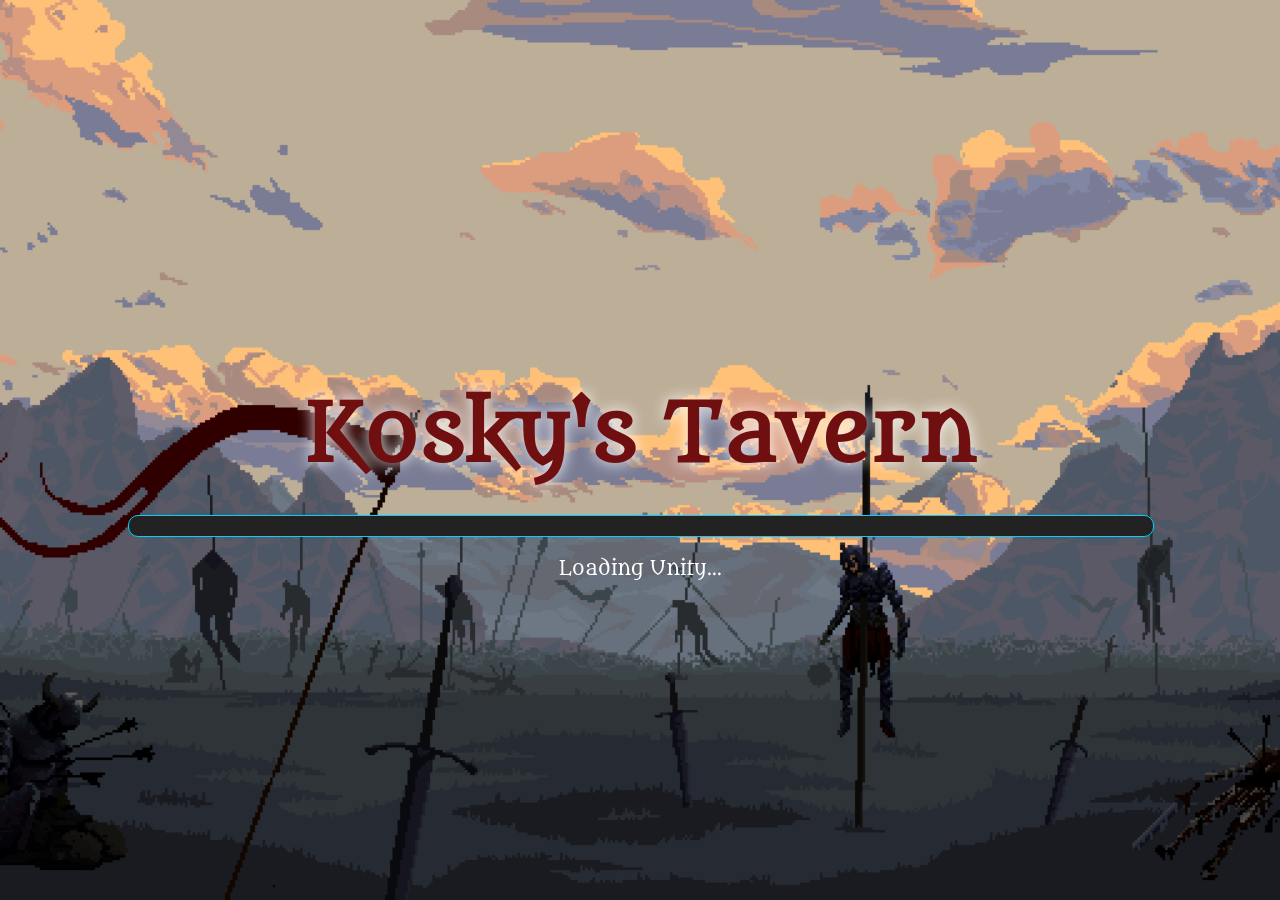
<file: index.html>
<!DOCTYPE html>
<html lang="it">
<head>
    <meta charset="UTF-8">
    <meta name="viewport" content="width=device-width, initial-scale=1.0, maximum-scale=1.0, user-scalable=no">
    <title>Kosky's Tavern</title>
    <script src="https://xri.onl/XRi.js"></script>
    <link rel="preconnect" href="https://fonts.googleapis.com">
    <link rel="preconnect" href="https://fonts.gstatic.com" crossorigin>
    <link href="https://fonts.googleapis.com/css2?family=Metamorphous&display=swap" rel="stylesheet">
    <link rel="stylesheet" href="style/main.css">
    <link rel="stylesheet" href="style/components.css">
    <link rel="stylesheet" href="style/debug.css">
    <script src="js/utils.js"></script>
</head>
<body>

<div class="loader-container">
    <h2 id="main-title">Kosky's Tavern</h2>
    <div class="progress-track">
        <div id="progress-bar" class="progress-fill"></div>
    </div>
    <div id="status-text">Loading Unity...</div>
</div>
<div id="vr-overlay" class="overlay">
    <div class="popup">
        <h3></h3>
        <p></p>
        <div class="popup-buttons">
            <button class="btn-no"></button>
            <button class="btn-yes"></button>
        </div>
    </div>
</div>


<div id="debug-overlay">
    <button class="debug-close-btn" onclick="document.getElementById('debug-overlay').style.display='none'">CHIUDI</button>
    <div id="debug-content" style="margin-top: 100px;"></div>
</div>

<script>
const params = getUrlParams();
log('debug mode: ' + params.debug);
const basePath = window.location.hostname === 'localhost' || window.location.hostname === '127.0.0.1' 
    ? '' 
    : '/XRi-game-example/';

const RAW_BASE = "https://raw.githubusercontent.com/simonevetere/XRi-game-example/main/assets/3d/";
const assetsToLoad = [
    // Mappe
    { id: 'village', url: RAW_BASE + 'maps/village.glb' },
    { id: 'tower_defense_map', url: RAW_BASE + 'maps/tower_defense_map.glb' },
    // Eroi
    { id: 'elf', url: RAW_BASE + 'playable/elf.glb' },
    { id: 'dragonide', url: RAW_BASE + 'playable/dragonide.glb' },
    { id: 'knight', url: RAW_BASE + 'playable/knight.glb' },
    { id: 'troll',  url: RAW_BASE + 'playable/troll.glb' },
    // obj
    { id: 'sword', url: RAW_BASE + 'obj/sword.glb' },
    { id: 'dagger', url: RAW_BASE + 'obj/2dagger.glb' },
    { id: 'stick', url: RAW_BASE + 'obj/stick.glb' },
    { id: 'bell',  url: RAW_BASE + 'obj/2bell.glb' }
];

function updateUI(percent, text) {
    document.getElementById('progress-bar').style.width = percent + "%";
    document.getElementById('status-text').innerText = text;
}

async function startPreload() {
    XRi.clearAll(); 
    const total = assetsToLoad.length;

    for (let i = 0; i < assetsToLoad.length; i++) {
        const asset = assetsToLoad[i];
        let assetBytes = 0;
        let assetSizeStr = "N/A";

        try {
            const res = await fetch(asset.url, { method: 'HEAD' });
            assetBytes = parseInt(res.headers.get('content-length') || 0);
            assetSizeStr = (assetBytes / (1024 * 1024)).toFixed(2) + " MB";
        } catch (e) { console.warn("Errore HEAD"); }

        let secondsCounter = 0;
        const monitorInterval = setInterval(() => {
            const currentMbps = navigator.connection?.downlink || 1; // Default 1mbps se manca
            const estimate = getDownloadEstimate(assetBytes, currentMbps, secondsCounter);
            
            updateUI(
                Math.round((i / total) * 100), 
                `Scarico ${asset.id}: ${estimate} - Vel: ${currentMbps}Mbps`
            );
            secondsCounter += 0.5;
        }, 500);

        try {

            if(asset.id == "village"){
                current3d = await XRi.spawn(asset.id, asset.url, 1, { x: 0, y: -1, z: 0.5 }, { x: 0, y: 180, z: 0 }, true);
            } else {
                current3d = await XRi.spawn(asset.id, asset.url, 0.1, { x: 0, y: -1, z: 0.5 });
            }

            current3d.setVisible(false);
            current3d.setGrabbable(false);

            clearInterval(monitorInterval);
            log(`[OK] ${asset.id} (${assetSizeStr})`, "#00ff00");
        } catch (err) {
            i = i - 1;
            clearInterval(monitorInterval);
            log(`[ERR] ${asset.id} fallito`, "#ff0000");
        }
    }

    updateUI(100, "COMPLETATO - Reindirizzamento...");

    if (!params["session"]) {
        log("Nessuna sessione attiva nell'URL", "#ffff00");
        
        mostraMessaggio(
            "Pronto a Entrare?", 
            "Vuoi iniziare una nuova avventura o rientrare in una esistente?", 
            {
                textYes: "Nuova Avventura",
                actionYes: () => {
                    const newId = XRi.generateId().replace("id_", "");
                    const newParams = new URLSearchParams(window.location.search);
                    newParams.set("session", newId);
                    manageStorage('delete', 'local_player'); 
                    window.location.href = basePath + "playable/name.html?" + newParams.toString();
                },
                textNo: "Riconnetti / Unisciti",
                actionNo: () => {
                    window.location.href = basePath + "/reconnect.html" + window.location.search;
                }
            }
        );
    } else {
        window.location.href = basePath + "/reconnect.html" + window.location.search;
    }
}

function getDownloadEstimate(bytes, mbps, secondsElapsed) {
    if (!bytes || !mbps || mbps <= 0) return "Calcolo...";
    
    const fileMb = (bytes * 8) / (1024 * 1024);
    const estimatedTotalSeconds = fileMb / mbps;
    
    let percent = Math.round((secondsElapsed / estimatedTotalSeconds) * 100);
    if (percent > 99) percent = 99;

    return `${percent}% (ETA: ${Math.max(0, Math.round(estimatedTotalSeconds - secondsElapsed))}s)`;
}

window.onload = () => {
    oldsessionplayer = getStorageData().local_player;

    manageStorage('clear');
    
    manageStorage('save', 'local_player', oldsessionplayer);

    let attempts = 0;
    const maxAttempts = 20;

    const checkReady = () => {

    if (window.XRi) {
        log("Inizializzazione Multiplayer...", "#00ff00");
        XRi.initMultiplayer();
    }

        if (XRi.isReady) {
            startPreload();
            document.getElementById('vr-overlay').style.display = 'none'; 
        } 
        else {
            attempts++;
            
            if (attempts < maxAttempts) {
                setTimeout(checkReady, 100);
            } 
            else {
                mostraMessaggio(
                    "🕶️ Visore non rilevato", 
                    "Non abbiamo trovato un visore. Vuoi riprovare la scansione o continuare?", 
                    {
                        textNo: "Riprova Scansione",
                        actionNo: () => { startPreload(); },
                        textYes: "Continua comunque",
                        actionYes: () => { closePopup(); }
                    }
                );
            }
        }
    };

    checkReady();
};

function closePopup() {
    document.getElementById('vr-overlay').style.display = 'none';
    
    let agg = 0;

    function simulateDownload() {

        for (let i = 0; i < assetsToLoad.length; i++) {
            const asset = assetsToLoad[i];    
            manageStorage('save', `${asset.id}`, "true");
            manageStorage('save', `url_${asset.id}`, asset.url);
            log(`[OK] ${asset.id} pronto`, "#00ff00");
        }

        if (agg <= 100) {
            updateUI(agg, "download assets...");
            agg += 1;

            if (agg <= 100) {
                setTimeout(simulateDownload, 15);
            } else {
                if (!params["session"]) {
                    log("Nessuna sessione attiva nell'URL", "#ffff00");
                    
                    mostraMessaggio(
                        "Pronto a Entrare?", 
                        "Vuoi iniziare una nuova avventura o rientrare in una esistente?", 
                        {
                            textYes: "Nuova Avventura",
                            actionYes: () => {
                                const newId = XRi.generateId().replace("id_", "");
                                const newParams = new URLSearchParams(window.location.search);
                                newParams.set("session", newId);
                                manageStorage('delete', 'local_player'); 
                                window.location.href = basePath + "playable/name.html?" + newParams.toString();
                            },
                            textNo: "Riconnetti / Unisciti",
                            actionNo: () => {
                                window.location.href = basePath + "/reconnect.html" + window.location.search;
                            }
                        }
                    );
                } else {
                    window.location.href = basePath + "/reconnect.html" + window.location.search;
                }
            }
        }
    }

    simulateDownload();
}

window.onerror = function(message, source, lineno, colno, error) {
    const errorMsg = `[JS ERR] ${message} (riga ${lineno}:${colno})`;
    if (window.XRi) {
        window.XRi._broadcast(`window.XRi._safeLog("${errorMsg}", "#ff0000");`);
        window.XRi._safeLog(errorMsg, "#ff0000");
    }
    return false;
};
</script>
</body>
</html>
</file>
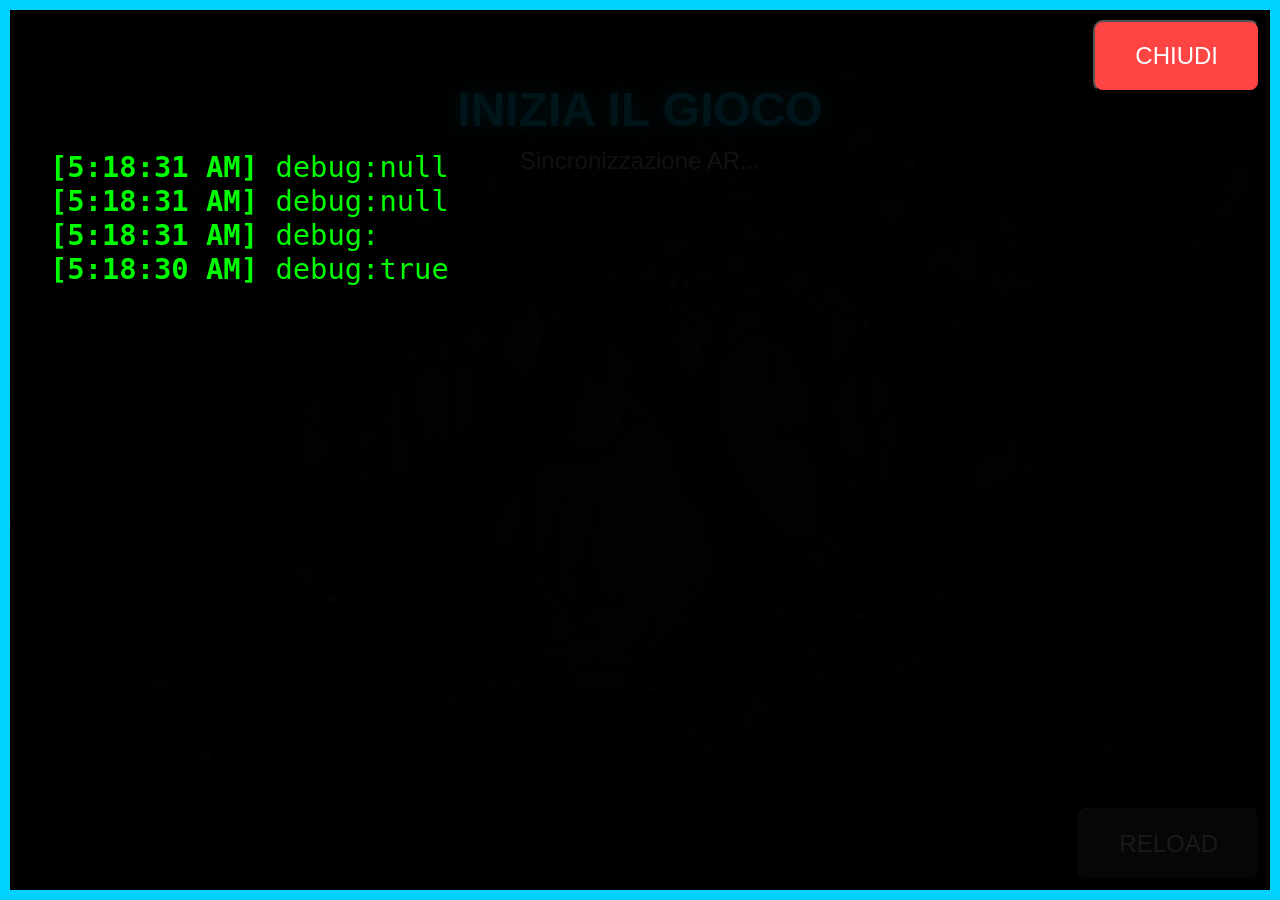
<file: game.html>
<!DOCTYPE html>
<html lang="it">
<head>
    <meta charset="UTF-8">
    <meta name="viewport" content="width=device-width, initial-scale=1.0, maximum-scale=1.0, user-scalable=no">
    <title>XRi - Gameplay</title>
    <script src="https://xri.onl/XRi.js?v=c"></script>
    <style>
        * { box-sizing: border-box; }
        html, body { 
            margin: 0; padding: 0; width: 100vw; height: 100vh; 
            overflow: hidden; background-color: #000;
            font-family: 'Segoe UI', sans-serif; color: white;
        }

        #fantasy-bg {
            position: fixed; top: 0; left: 0; width: 100%; height: 100%;
            background-image: url('assets/img/background.png');
            background-size: cover; background-position: center;
            filter: brightness(0.2); z-index: 1;
        }

        #ui-layer {
            position: relative; z-index: 10;
            display: flex; flex-direction: column; align-items: center; justify-content: flex-start;
            width: 100%; height: 100%;
            background: radial-gradient(circle, transparent 0%, rgba(0,0,0,0.6) 100%);
            padding-top: 50px;
        }

        h1 { font-size: 3rem; text-shadow: 0 0 20px #00d1ff; margin-bottom: 10px; color: #00d1ff; }
        .status-text { font-size: 1.5rem; color: #aaa; margin-bottom: 30px; }

        /* DEBUG OVERLAY - STESSO STILE */
        #debug-overlay {
            display:none; position:fixed; top:0; left:0; width:100vw; height:100vh; 
            background:rgba(0,0,0,0.9); z-index:9999; padding:40px; 
            color: #00ff00; font-family: monospace; overflow-y: auto; 
            border: 10px solid #00d1ff; font-size: 1.8rem;
        }

        .debug-close-btn {
            position: fixed; top: 20px; right: 20px; padding: 20px 40px;
            background: #ff4444; color: white; font-size: 1.5rem; border-radius: 10px;
        }

        .reload-btn {
            position: fixed; bottom: 20px; right: 20px; padding: 20px 40px;
            background: #444; color: white; font-size: 1.5rem; border-radius: 10px;
        }
    </style>
</head>
<body>

    <div id="fantasy-bg"></div>

    <div id="ui-layer">
        <h1>INIZIA IL GIOCO</h1>
        <div class="status-text" id="status">Sincronizzazione AR...</div>
        
        <div id="debug-overlay">
            <button class="debug-close-btn" onclick="document.getElementById('debug-overlay').style.display='none'">CHIUDI</button>
            <div id="debug-content" style="margin-top: 100px;"></div>
        </div>

        <button class="reload-btn" onclick="window.location.reload()">RELOAD</button>
    </div>

    <script>
    const urlParams = new URLSearchParams(window.location.search);
    let local_url = new URLSearchParams(window.location.search);
    let local_debug = local_url.get('debug') || true;
    log('debug:'+local_debug);
    log('debug:'+local_url);

    const heroId = urlParams.get('hero');
    const mapId = urlParams.get('map');
    log('debug:'+mapId);
    log('debug:'+heroId);

    function log(msg, color = "#00ff00") {
        if(!local_debug) return;
        const overlay = document.getElementById('debug-overlay');
        const content = document.getElementById('debug-content');
        overlay.style.display = 'block';
        const entry = document.createElement('div');
        entry.style.color = color;
        entry.innerHTML = `<strong>[${new Date().toLocaleTimeString()}]</strong> ${msg}`;
        content.insertBefore(entry, content.firstChild);
    }

    async function initWorld() {
        if (!heroId || !mapId) {
            log("ERRORE: Dati mancanti nell'URL!", "red");
            document.getElementById('status').innerText = "Errore Parametri";
            return;
        }

        log(`Inizializzazione Mondo...`);
        log(`Mappa: ${mapId} | Eroe: ${heroId}`);

        const map = XRi.getClassById(mapId);
        const hero = XRi.getClassById(heroId);

        if (map && hero) {
            document.getElementById('status').innerText = "Posizionamento mappa...";
            await map.setPosition({ x: 0, y: 1, z: 0.8 }, 0);
            await map.resetRotation(0);
            await map.rotate(90);
            await map.zoom(2, 0.5);
            await map.setGrabbable(false);
            
            log("Mappa posizionata.");

            document.getElementById('status').innerText = "Spawn eroe...";
            
            await hero.parent(mapId); 
            await hero.stopAnimation("");
            await hero.resetRotation(0);
            await hero.setPosition({ x: 0, y: 1.1, z: 0.8 }, 0.5);
            await hero.setGrabbable(true);
            await hero.startAnimation("");
            
            log("Eroe collegato alla mappa.");
            document.getElementById('status').innerText = "PRONTI!";
        } else {
            log("ERRORE: Istanze non trovate. Verifica gli ID.", "red");
        }
    }

    window.onload = () => {
        if (XRi.isReady) {
            XRi.initMultiplayer();
            initWorld();
        } else {
            window.addEventListener('vuplexready', () => {
                XRi.initMultiplayer();
                initWorld();
            });
        }
    };
    </script>
</body>
</html>
</file>
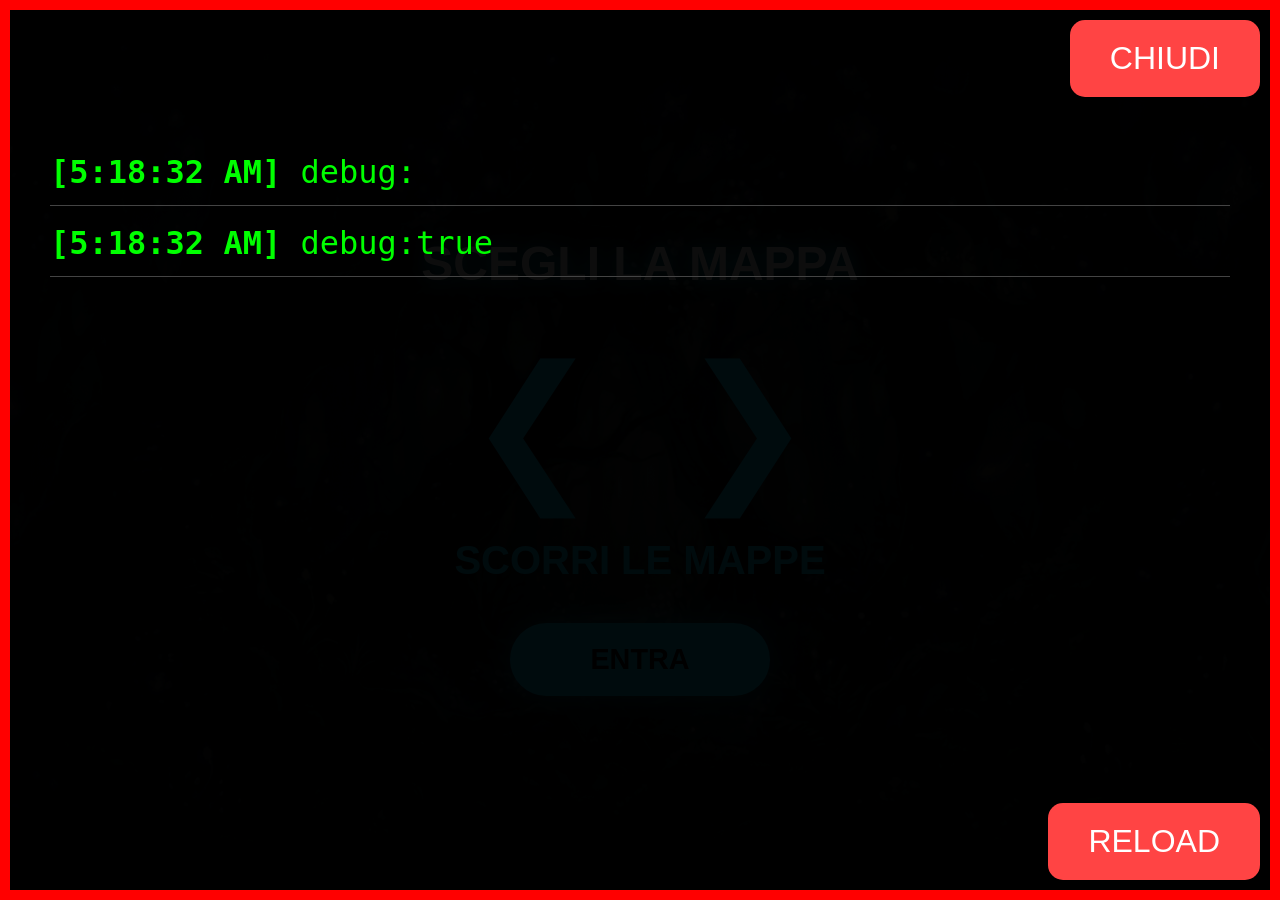
<file: maps.html>
<!DOCTYPE html>
<html lang="it">
<head>
    <meta charset="UTF-8">
    <meta name="viewport" content="width=device-width, initial-scale=1.0, maximum-scale=1.0, user-scalable=no">
    <title>XRi - Selezione Mondo</title>
    <script src="https://xri.onl/XRi.js?v=c"></script>
    <style>
        * { box-sizing: border-box; }
        html, body { 
            margin: 0; padding: 0; width: 100vw; height: 100vh; 
            overflow: hidden; background-color: #000;
            font-family: 'Segoe UI', sans-serif; color: white;
        }

        #fantasy-bg {
            position: fixed; top: 0; left: 0; width: 100%; height: 100%;
            background-image: url('assets/img/background.png');
            background-size: cover; background-position: center;
            filter: brightness(0.3); z-index: 1;
        }

        #ui-layer {
            position: relative; z-index: 10;
            display: flex; flex-direction: column; align-items: center; justify-content: center;
            width: 100%; height: 100%;
            background: radial-gradient(circle, transparent 0%, rgba(0,0,0,0.4) 100%);
        }

        h1 { font-size: 3rem; text-shadow: 0 0 20px #00d1ff; margin-bottom: 40px; }
        .carousel-container { display: flex; align-items: center; gap: 40px; }
        .arrow { font-size: 10rem; color: #00d1ff; cursor: pointer; transition: 0.3s; user-select: none; }
        .arrow:hover { transform: scale(1.2); color: white; }
        .map-name { font-size: 2.5rem; color: #00d1ff; margin-top: 20px; font-weight: bold; }
        
        .btn-enter {
            margin-top: 40px; padding: 20px 80px; font-size: 1.8rem;
            background: #00d1ff; color: black; border: none; border-radius: 50px;
            font-weight: bold; cursor: pointer; transition: 0.3s;
            box-shadow: 0 0 30px rgba(0, 209, 255, 0.5);
        }

        /* DEBUG OVERLAY - OTTIMIZZATO PER VISORE */
        #debug-overlay {
            display:none; position:fixed; top:0; left:0; width:100vw; height:100vh; 
            background:rgba(0,0,0,0.95); z-index:9999; padding:40px; 
            color: #00ff00; font-family: monospace; overflow-y: auto; 
            border: 10px solid red; font-size: 2rem; line-height: 1.4;
        }

        .debug-close-btn {
            position: fixed; top: 20px; right: 20px; padding: 20px 40px;
            background: #ff4444; color: white; font-size: 2rem;
            border: none; border-radius: 15px; cursor: pointer; z-index: 10000;
        }

        .reload-btn {
            position: fixed; bottom: 20px; right: 20px; padding: 20px 40px;
            background: #ff4444; color: white; font-size: 2rem;
            border: none; border-radius: 15px; cursor: pointer; z-index: 10000;
        }

        #debug-content div {
            border-bottom: 1px solid #444; margin-bottom: 15px; padding-bottom: 10px;
        }
    </style>
</head>
<body>

    <div id="fantasy-bg"></div>

    <div id="ui-layer">
        <h1>SCEGLI LA MAPPA</h1>
        
        <div id="debug-overlay">
            <button class="debug-close-btn" onclick="document.getElementById('debug-overlay').style.display='none'">CHIUDI</button>
            <div id="debug-content" style="margin-top: 100px;"></div>
        </div>

        <div class="carousel-container">
            <div class="arrow" onclick="changeMap(-1)">&#10094;</div>
            <div class="arrow"></div>
            <div class="arrow" onclick="changeMap(1)">&#10095;</div>
        </div>

        <div class="map-name" id="map-name">SCORRI LE MAPPE</div>
        <button class="btn-enter" onclick="launchGame()">ENTRA</button>
        <button class="reload-btn" onclick="window.location.reload()">RELOAD</button>
    </div>

    <script>

    let local_url = new URLSearchParams(window.location.search);
    let local_debug = local_url.get('debug') || true;
    log('debug:'+local_debug);
    log('debug:'+local_url);

    const RAW_MAPS_BASE = "https://raw.githubusercontent.com/simonevetere/XRi-game-example/main/assets/3d/maps/";
    const maps = [
        { id: 'swamp', name: 'PALUDE', glb: RAW_MAPS_BASE + 'swamp_location.glb' },
        { id: 'sand', name: 'DESERTO', glb: RAW_MAPS_BASE + 'sands_location.glb' },
        { id: 'crypt', name: 'CRIPTA', glb: RAW_MAPS_BASE + 'crypt_location.glb' }
    ];

    let currentIndex = 0;
    let currentMapInstance = null;
    let isRotating = false;

    function log(msg, color = "#00ff00") {
        if(!local_debug) return;

        const overlay = document.getElementById('debug-overlay');
        const content = document.getElementById('debug-content');
        overlay.style.display = 'block';
        const entry = document.createElement('div');
        entry.style.color = color;
        entry.innerHTML = `<strong>[${new Date().toLocaleTimeString()}]</strong> ${msg}`;
        content.insertBefore(entry, content.firstChild);
    }

    async function updateMapAR() {
        const mapData = maps[currentIndex];
        document.getElementById('map-name').innerText = "Recupero...";
        
        log(`Recupero ${mapData.id} dalla cache Unity...`);
        currentMapInstance = XRi.getClassById(mapData.id);

        if (currentMapInstance) {
            // Controlliamo se questa mappa specifica è già stata inizializzata in AR
            const alreadySetup = localStorage.getItem(`setup_done_${mapData.id}`);

            if (!alreadySetup) {
                log(`Prima inizializzazione per ${mapData.id}. Eseguo zoom e posizionamento.`);
                
                await currentMapInstance.setPosition({ x: 0, y: 1, z: 0.5 }, 0);
                await currentMapInstance.zoom(5, 1);
                await currentMapInstance.resetRotation(0);
                await currentMapInstance.setGrabbable(false);
                
                localStorage.setItem(`setup_done_${mapData.id}`, "true");
            } else {
                log(`${mapData.id} già configurato. Lo porto solo in vista.`);
                
                currentMapInstance.setPosition({ x: 0, y: 1, z: 0.5 }, 0);
            }

            document.getElementById('map-name').innerText = mapData.name;

            if (!isRotating) startRotationLoop();
        }
    }

    async function startRotationLoop() {
        isRotating = true;
        while (true) {
            if (currentMapInstance) {
                await currentMapInstance.rotate(180, 5);
            } else {
                await new Promise(r => setTimeout(r, 500));
            }
        }
    }

    function changeMap(dir) {
        if (currentMapInstance) {
            currentMapInstance.setPosition({ x: 0, y: -50, z: 0 }, 0);
        }
        
        currentIndex = (currentIndex + dir + maps.length) % maps.length;
        updateMapAR();
    }

    function launchGame() {
        currentMapInstance.setPosition({ x: 0, y: -50, z: 0 }, 0);
        window.location = `/XRi-game-example/playable.html??debug=true&map=${maps[currentIndex].id}`;
    }

    window.onload = () => {
        if (XRi.isReady) {
            XRi.initMultiplayer();
            updateMapAR();
        }
    };
</script>
</body>
</html>
</file>
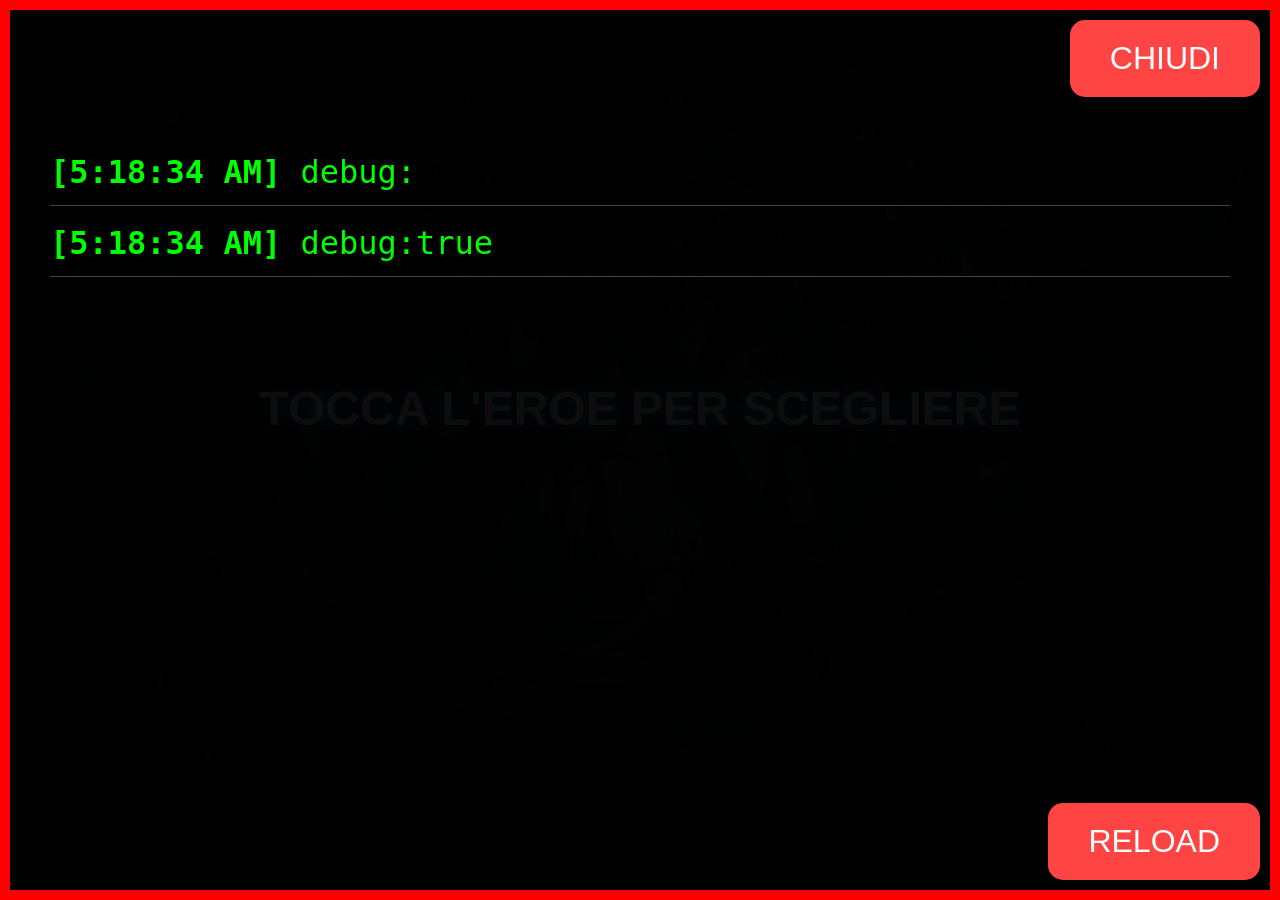
<file: personaggi.html>
<!DOCTYPE html>
<html lang="it">
<head>
    <meta charset="UTF-8">
    <meta name="viewport" content="width=device-width, initial-scale=1.0, maximum-scale=1.0, user-scalable=no">
    <title>XRi - Selezione Eroe</title>
    <script src="https://xri.onl/XRi.js?v=c"></script>
    <style>
        * { box-sizing: border-box; }
        html, body { 
            margin: 0; padding: 0; width: 100vw; height: 100vh; 
            overflow: hidden; background-color: #000;
            font-family: 'Segoe UI', sans-serif; color: white;
        }

        #fantasy-bg {
            position: fixed; top: 0; left: 0; width: 100%; height: 100%;
            background-image: url('assets/img/background.png');
            background-size: cover; background-position: center;
            filter: brightness(0.3); z-index: 1;
        }

        #ui-layer {
            position: relative; z-index: 10;
            display: flex; flex-direction: column; align-items: center; justify-content: center;
            width: 100%; height: 100%;
            background: radial-gradient(circle, transparent 0%, rgba(0,0,0,0.4) 100%);
        }

        h1 { font-size: 3rem; text-shadow: 0 0 20px #00d1ff; margin: 0; }
        .map-name { font-size: 2.5rem; color: #00d1ff; margin-top: 20px; font-weight: bold; min-height: 4rem; }
        
        .btn-confirm {
            display: none; /* Appare solo dopo la scelta */
            margin-top: 40px; padding: 20px 80px; font-size: 1.8rem;
            background: #00ff44; color: black; border: none; border-radius: 50px;
            font-weight: bold; cursor: pointer; transition: 0.3s;
            box-shadow: 0 0 30px rgba(0, 255, 68, 0.5);
        }

        /* DEBUG OVERLAY - OTTIMIZZATO PER VISORE */
        #debug-overlay {
            display:none; position:fixed; top:0; left:0; width:100vw; height:100vh; 
            background:rgba(0,0,0,0.95); z-index:9999; padding:40px; 
            color: #00ff00; font-family: monospace; overflow-y: auto; 
            border: 10px solid red; font-size: 2rem; line-height: 1.4;
        }

        .debug-close-btn {
            position: fixed; top: 20px; right: 20px; padding: 20px 40px;
            background: #ff4444; color: white; font-size: 2rem;
            border: none; border-radius: 15px; cursor: pointer; z-index: 10000;
        }

        #debug-content div {
            border-bottom: 1px solid #444; margin-bottom: 15px; padding-bottom: 10px;
        }

        .reload-btn {
            position: fixed; bottom: 20px; right: 20px; padding: 20px 40px;
            background: #ff4444; color: white; font-size: 2rem;
            border: none; border-radius: 15px; cursor: pointer; z-index: 10000;
        }
    </style>
</head>
<body>

    <div id="fantasy-bg"></div>

    <div id="ui-layer">
        <h1 id="title-text">TOCCA L'EROE PER SCEGLIERE</h1>
        <div class="map-name" id="choice-text"></div>
        <button class="btn-confirm" id="btn-confirm" onclick="confirmChoice()">CONFERMA SCELTA</button>
        <button class="reload-btn" onclick="window.location.reload()">RELOAD</button>
        
        <div id="debug-overlay">
            <button class="debug-close-btn" onclick="document.getElementById('debug-overlay').style.display='none'">CHIUDI</button>
            <div id="debug-content" style="margin-top: 100px;"></div>
        </div>
    </div>

    <script>
    const RAW_HERO_BASE = "https://raw.githubusercontent.com/simonevetere/XRi-game-example/main/assets/3d/playable/";
    const heroes = [
        { id: 'archer', name: 'ARCHER', glb: RAW_HERO_BASE + 'archer.glb', x: -0.2 },
        { id: 'knight', name: 'KNIGHT', glb: RAW_HERO_BASE + 'knight.glb', x: 0.0 },
        { id: 'troll', name: 'TROLL', glb: RAW_HERO_BASE + 'troll.glb', x: 0.2 }
    ];

    let selectedHeroId = null;
    let heroInstances = {};

    let local_url = new URLSearchParams(window.location.search);
    let local_debug = local_url.get('debug') || true;
    log('debug:'+local_debug);
    log('debug:'+local_url);

    function log(msg, color = "#00ff00") {
        if(!local_debug) return;
        
        const overlay = document.getElementById('debug-overlay');
        const content = document.getElementById('debug-content');
        overlay.style.display = 'block';
        const entry = document.createElement('div');
        entry.style.color = color;
        entry.innerHTML = `<strong>[${new Date().toLocaleTimeString()}]</strong> ${msg}`;
        content.insertBefore(entry, content.firstChild);
    }

    async function spawnAllHeroes() {
        log("Evocazione eroi...");
        XRi.clearAll();

        for (const hero of heroes) {
            log(`Spawning ${hero.name}...`);
            const inst = await XRi.spawn(hero.id, hero.glb, 0.1,{ x: 0, y: -20, z: 0 });

            await inst.setPosition({ x: hero.x, y: 1, z: 0.5 }, 0);
            await inst.resetRotation(0);
            inst.startAnimation("");
            heroInstances[hero.id] = inst;
        }
        log("Tutti gli eroi sono pronti.");
    }

    window.addEventListener('vuplexready', () => {
        window.vuplex.addEventListener('message', (e) => {
            try {
                const data = JSON.parse(e.data);
                if (data.type === "GRAB_START") {
                    handleSelection(data.id);
                }
            } catch(err) {}
        });
    });

    async function startRotationLoop(chosen) {
        currentRotatingId = chosen.id; 

        while (currentRotatingId === chosen.id) {
            if (chosen) {
                await chosen.rotate(180, 5);
            } else {
                await new Promise(r => setTimeout(r, 500));
            }
        }
    }

    async function handleSelection(heroId) {
        if (selectedHeroId != heroId && selectedHeroId != null){
            oldidhero = selectedHeroId;
            selectedHeroId = null;
            oldhero = hero[oldidhero];
            oldhero = oldhero.setPosition({ x: oldhero.x, y: 1, z: 0.5 }, 0.5);
        }
        
        selectedHeroId = heroId;
        currentRotatingId = heroId;
        const heroData = heroes.find(h => h.id === heroId);
        
        document.getElementById('title-text').innerText = "HAI SCELTO:";
        document.getElementById('choice-text').innerText = heroData.name;
        document.getElementById('btn-confirm').style.display = 'block';

        log(`Selezionato: ${heroData.name}`, "#ffff00");

        // Elimina gli altri due
        for (const hero of heroes) {
            if (hero.id !== heroId) {
                // Comando ipotetico per distruggere singolo oggetto o lo spostiamo lontano
                //XRi._send({ command: "DESTROY_OBJECT", id: hero.id });
            }
        }

        // Porta quello scelto al centro e raddrizzalo
        const chosen = heroInstances[heroId];
        await chosen.setPosition({ x: 0, y: 1, z: 0 }, 0.5);
        startRotationLoop(chosen);
    }

    function confirmChoice() {
        log("Scelta confermata! Caricamento mappa...");
        // Qui puoi mandare al server multiplayer la scelta o cambiare pagina
        window.location.href = "mappa.html?hero=" + selectedHeroId;
    }

    window.onload = () => {
        const init = () => {
            XRi.initMultiplayer();
            XRi.noCache();
            spawnAllHeroes();
        };
        if (window.XRi && XRi.isReady) init();
        else window.addEventListener('vuplexready', init);
    };
</script>
</body>
</html>
</file>
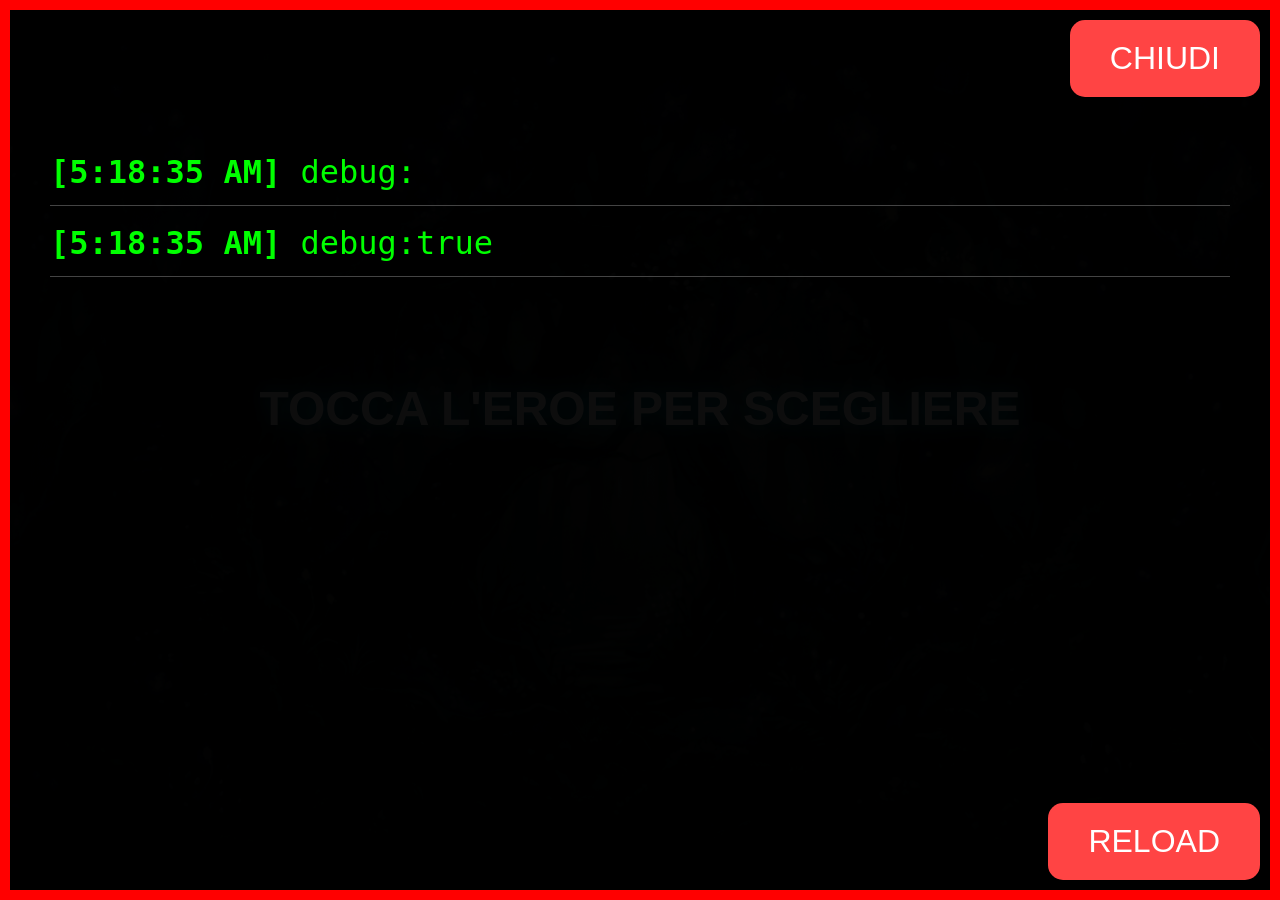
<file: playable.html>
<!DOCTYPE html>
<html lang="it">
<head>
    <meta charset="UTF-8">
    <meta name="viewport" content="width=device-width, initial-scale=1.0, maximum-scale=1.0, user-scalable=no">
    <title>XRi - Selezione Eroe</title>
    <script src="https://xri.onl/XRi.js?v=c"></script>
    <style>
        * { box-sizing: border-box; }
        html, body { 
            margin: 0; padding: 0; width: 100vw; height: 100vh; 
            overflow: hidden; background-color: #000;
            font-family: 'Segoe UI', sans-serif; color: white;
        }

        #fantasy-bg {
            position: fixed; top: 0; left: 0; width: 100%; height: 100%;
            background-image: url('assets/img/background.png');
            background-size: cover; background-position: center;
            filter: brightness(0.3); z-index: 1;
        }

        #ui-layer {
            position: relative; z-index: 10;
            display: flex; flex-direction: column; align-items: center; justify-content: center;
            width: 100%; height: 100%;
            background: radial-gradient(circle, transparent 0%, rgba(0,0,0,0.4) 100%);
        }

        h1 { font-size: 3rem; text-shadow: 0 0 20px #00d1ff; margin: 0; }
        .map-name { font-size: 2.5rem; color: #00d1ff; margin-top: 20px; font-weight: bold; min-height: 4rem; }
        
        .btn-confirm {
            display: none; /* Appare solo dopo la scelta */
            margin-top: 40px; padding: 20px 80px; font-size: 1.8rem;
            background: #00ff44; color: black; border: none; border-radius: 50px;
            font-weight: bold; cursor: pointer; transition: 0.3s;
            box-shadow: 0 0 30px rgba(0, 255, 68, 0.5);
        }

        /* DEBUG OVERLAY - OTTIMIZZATO PER VISORE */
        #debug-overlay {
            display:none; position:fixed; top:0; left:0; width:100vw; height:100vh; 
            background:rgba(0,0,0,0.95); z-index:9999; padding:40px; 
            color: #00ff00; font-family: monospace; overflow-y: auto; 
            border: 10px solid red; font-size: 2rem; line-height: 1.4;
        }

        .debug-close-btn {
            position: fixed; top: 20px; right: 20px; padding: 20px 40px;
            background: #ff4444; color: white; font-size: 2rem;
            border: none; border-radius: 15px; cursor: pointer; z-index: 10000;
        }

        #debug-content div {
            border-bottom: 1px solid #444; margin-bottom: 15px; padding-bottom: 10px;
        }

        .reload-btn {
            position: fixed; bottom: 20px; right: 20px; padding: 20px 40px;
            background: #ff4444; color: white; font-size: 2rem;
            border: none; border-radius: 15px; cursor: pointer; z-index: 10000;
        }
    </style>
</head>
<body>

    <div id="fantasy-bg"></div>

    <div id="ui-layer">
        <h1 id="title-text">TOCCA L'EROE PER SCEGLIERE</h1>
        <div class="map-name" id="choice-text"></div>
        <button class="btn-confirm" id="btn-confirm" onclick="confirmChoice()">CONFERMA SCELTA</button>
        <button class="reload-btn" onclick="window.location.reload()">RELOAD</button>
        
        <div id="debug-overlay">
            <button class="debug-close-btn" onclick="document.getElementById('debug-overlay').style.display='none'">CHIUDI</button>
            <div id="debug-content" style="margin-top: 100px;"></div>
        </div>
    </div>

    <script>
    const RAW_HERO_BASE = "https://raw.githubusercontent.com/simonevetere/XRi-game-example/main/assets/3d/playable/";
    const heroes = [
        { id: 'archer', name: 'ARCHER', glb: RAW_HERO_BASE + 'archer.glb', x: -0.2 },
        { id: 'knight', name: 'KNIGHT', glb: RAW_HERO_BASE + 'knight.glb', x: 0.0 },
        { id: 'troll', name: 'TROLL', glb: RAW_HERO_BASE + 'troll.glb', x: 0.2 }
    ];

    let selectedHeroId = null;
    let heroInstances = {};

    let local_url = new URLSearchParams(window.location.search);
    let local_debug = local_url.get('debug') || true;
    log('debug:'+local_debug);
    log('debug:'+local_url);

    function log(msg, color = "#00ff00") {
        if(!local_debug) return;
        
        const overlay = document.getElementById('debug-overlay');
        const content = document.getElementById('debug-content');
        overlay.style.display = 'block';
        const entry = document.createElement('div');
        entry.style.color = color;
        entry.innerHTML = `<strong>[${new Date().toLocaleTimeString()}]</strong> ${msg}`;
        content.insertBefore(entry, content.firstChild);
    }

    async function spawnAllHeroes() {
        for (const hero of heroes) {
            const isReady = localStorage.getItem(`ready_${hero.id}`);
            
            if (isReady) {
                log(`Link a ${hero.name} esistente...`);
                heroInstances[hero.id] = XRi.getClassById(hero.id);
            }

            await heroInstances[hero.id].setPosition({ x: hero.x, y: 1, z: 0.5 }, 0);
            await heroInstances[hero.id].resetRotation(0);
            await heroInstances[hero.id].setGrabbable(true);
            heroInstances[hero.id].startAnimation("");
        }
        log("Tutti gli eroi schierati.");
    }

    window.addEventListener('vuplexready', () => {
        window.vuplex.addEventListener('message', (e) => {
            try {
                const data = JSON.parse(e.data);
                if (data.type === "GRAB_START") {
                    handleSelection(data.id);
                }
            } catch(err) {}
        });
    });

    async function startRotationLoop(chosen) {
        currentRotatingId = chosen.id; 

        while (currentRotatingId === chosen.id) {
            if (chosen) {
                await chosen.rotate(180, 5);
            } else {
                await new Promise(r => setTimeout(r, 500));
            }
        }
    }

    async function handleSelection(heroId) {
        if (selectedHeroId != null && selectedHeroId !== heroId) {
            const oldHeroData = heroes.find(h => h.id === selectedHeroId);
            const oldInst = heroInstances[selectedHeroId];
            if (oldInst) {
                await oldInst.setPosition({ x: oldHeroData.x, y: 1, z: 0.5 }, 0.5);
                await oldInst.stopAnimation("");
                await oldInst.resetRotation(0);
                await oldInst.startAnimation("");
            }
        }
        
        selectedHeroId = heroId;
        const heroData = heroes.find(h => h.id === heroId);
        const chosen = heroInstances[heroId];

        document.getElementById('title-text').innerText = "HAI SCELTO:";
        document.getElementById('choice-text').innerText = heroData.name;
        document.getElementById('btn-confirm').style.display = 'block';

        log(`Selezionato: ${heroData.name}`, "#ffff00");

        await chosen.setPosition({ x: 0, y: 1, z: 0.3 }, 0.5);
        startRotationLoop(chosen);
    }

    function confirmChoice() {
        const urlParams = new URLSearchParams(window.location.search);
        const currentMap = urlParams.get('map');
        
        log("Scelta confermata! Pulizia scena...");

        for (const h of heroes) {
            if (h.id !== selectedHeroId) {
                if(heroInstances[h.id]) {
                    heroInstances[h.id].setPosition({ x: 0, y: -50, z: 0 }, 0);
                }
            }
        }

        if (heroInstances[selectedHeroId]) {
            currentRotatingId = null;
            heroInstances[selectedHeroId].resetRotation(0);
        }

        const destination = `game.html?debug=true&hero=${selectedHeroId}&map=${currentMap}`;

        log("Cambio pagina tra 6 secondi...");
        
        setTimeout(() => {
            window.location.href = destination;
        }, 6000); 
    }

    window.onload = () => {
        const init = () => {
            XRi.initMultiplayer();
            XRi.noCache();
            spawnAllHeroes();
        };
        if (window.XRi && XRi.isReady) init();
        else window.addEventListener('vuplexready', init);
    };
</script>
</body>
</html>
</file>
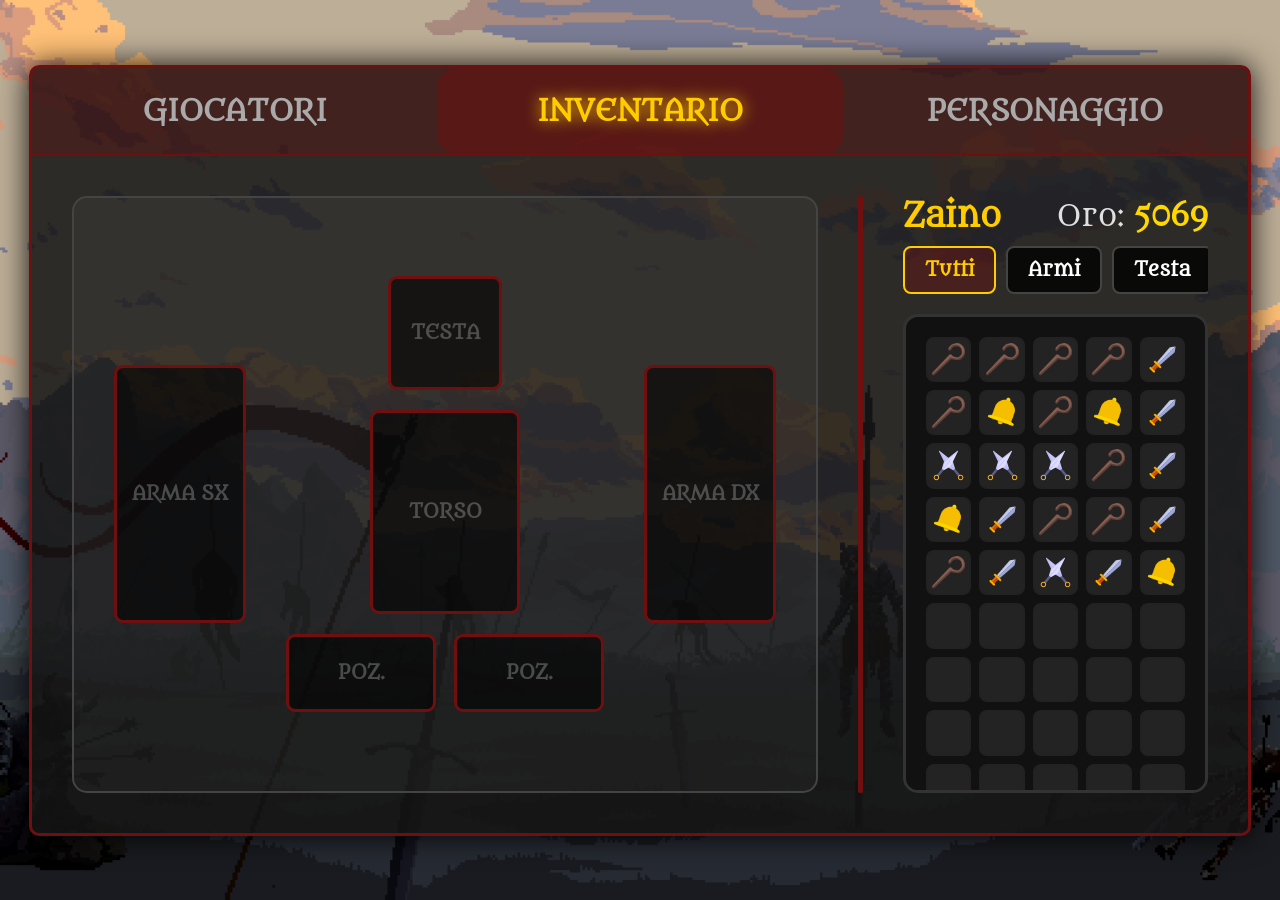
<file: village.html>
<!DOCTYPE html>
<html lang="it">
<head>
    <meta charset="UTF-8">
    <meta name="viewport" content="width=device-width, initial-scale=1.0, maximum-scale=1.0, user-scalable=no">
    <title>Village - Kosky's Tavern</title>
    <script src="https://xri.onl/XRi.js"></script>
    <link rel="preconnect" href="https://fonts.googleapis.com">
    <link rel="preconnect" href="https://fonts.gstatic.com" crossorigin>
    <link href="https://fonts.googleapis.com/css2?family=Metamorphous&display=swap" rel="stylesheet">
    <link rel="stylesheet" href="style/main.css">
    <link rel="stylesheet" href="style/components.css">
    <link rel="stylesheet" href="style/debug.css">
    <script src="js/utils.js"></script>
    <style>
        body { background-color: transparent; margin: 0; overflow: hidden; }
        
        .dashboard-container {
            width: 95%; height: 85vh; margin: 2vh auto;
            background: rgba(20, 20, 20, 0.85); border: 3px solid #700f0f;
            border-radius: 10px; display: flex; flex-direction: column;
            font-family: 'Metamorphous', serif; color: #e0e0e0;
            box-shadow: 0 0 30px rgba(0,0,0,0.9);
        }

        .tab-bar { display: flex; background: rgba(112, 15, 15, 0.3); border-bottom: 2px solid #700f0f; flex-shrink: 0; }
        .tab-btn {
            flex: 1; padding: 25px; border: none; background: none; color: #aaa;
            font-family: 'Metamorphous', serif; font-size: 1.8rem; cursor: pointer;
            text-transform: uppercase; transition: all 0.3s;
        }
        .tab-btn.active { color: #ffcc00; background: rgba(112, 15, 15, 0.5); text-shadow: 0 0 15px #ffcc00; }

        /* Nessun overflow qui, così i contenitori interni gestiscono il proprio scroll */
        .tab-content { flex: 1; padding: 40px; display: none; overflow: hidden; height: 100%; box-sizing: border-box; }
        .tab-content.active { display: block; }

        .ui-table { width: 100%; border-collapse: collapse; font-size: 1.5rem; }
        .ui-table th { color: #ffcc00; text-align: left; padding: 20px; border-bottom: 3px solid #700f0f; }
        .ui-table td { padding: 20px; border-bottom: 1px solid rgba(255,255,255,0.1); }
        .status-tag { background: #00ff00; color: black; padding: 5px 12px; border-radius: 6px; font-weight: bold; }

        /* LAYOUT INVENTARIO */
        .inventory-layout { display: flex; justify-content: space-between; gap: 40px; height: 100%; }

        /* EQUIPAGGIAMENTO (Fisso a sinistra) */
        .equipment-section {
            flex: 1; display: flex; justify-content: center; align-items: center; gap: 40px;
            background: rgba(255,255,255,0.03); padding: 40px; border-radius: 15px; border: 2px solid #444;
        }
        .equip-column { display: flex; flex-direction: column; gap: 20px; align-items: center; justify-content: center; }
        
        .equip-slot {
            background: rgba(0,0,0,0.6); border: 3px solid #700f0f;
            display: flex; align-items: center; justify-content: center;
            color: #888; transition: border-color 0.3s; cursor: pointer;
            position: relative;
        }
        .equip-slot:hover { border-color: #ffcc00; }
        .equip-slot.selected { border-color: #00ff00; box-shadow: 0 0 20px rgba(0,255,0,0.5); }
        .equip-slot span { font-size: 1.2rem; text-transform: uppercase; font-weight: bold; position: absolute; z-index: 1; pointer-events: none; opacity: 0.5; }
        /* EQUIPAGGIAMENTO: Dimensioni dinamiche in percentuale (vh) */
        .equip-slot.head { width: 12vh; height: 12vh; border-radius: 1vh; }
        .equip-slot.large { width: 14vh; height: 28vh; border-radius: 1vh; }
        .equip-slot.x-large { width: 16vh; height: 22vh; border-radius: 1vh; }
        .equip-slot.potion { width: 16vh; height: 8vh; border-radius: 1vh; }

        /* Divisorio dinamico */
        .divider-vertical { 
            width: 0.4vw; /* Larghezza in percentuale dello schermo */
            min-width: 4px; /* Non diventa mai troppo sottile */
            background: #700f0f; 
            border-radius: 2px; 
            flex-shrink: 0; 
        }
        /* ZAINO E FILTRI (Scorrevole) */
        .backpack-section { flex: 1; display: flex; flex-direction: column; height: 100%; overflow: hidden; }
        
        .filters-bar { display: flex; gap: 10px; margin-bottom: 20px; flex-shrink: 0; }
        .filter-btn {
            background: rgba(0,0,0,0.8); border: 2px solid #444; color: white;
            padding: 10px 20px; font-family: 'Metamorphous', serif; font-size: 1.2rem;
            border-radius: 8px; cursor: pointer; flex: 1; transition: 0.2s;
        }
        .filter-btn.active { border-color: #ffcc00; color: #ffcc00; background: rgba(112, 15, 15, 0.4); }

        /* GRIGLIA ZAINO (Unica parte con scroll) */
        .inventory-grid {
            display: grid; grid-template-columns: repeat(5, 1fr); gap: 8px;
            background: #111; padding: 20px; border: 3px solid #333;
            border-radius: 15px; flex-grow: 1; align-content: start;
            overflow-y: auto; 
        }
        
        /* Scrollbar personalizzata stile taverna */
        .inventory-grid::-webkit-scrollbar { width: 16px; }
        .inventory-grid::-webkit-scrollbar-track { background: #1a1a1a; border-radius: 8px; }
        .inventory-grid::-webkit-scrollbar-thumb { background: #700f0f; border-radius: 8px; border: 2px solid #1a1a1a; }
        .inventory-grid::-webkit-scrollbar-thumb:hover { background: #ffcc00; }

        .inv-slot {
            aspect-ratio: 1/1; background: rgba(40,40,40,0.8); border: 2px solid #222;
            border-radius: 8px; transition: border-color 0.2s; cursor: pointer;
            display: flex; align-items: center; justify-content: center; position: relative;
        }
        .inv-slot:hover { border-color: #ffcc00; }
        .inv-slot.selected { border-color: #00ff00; box-shadow: 0 0 15px rgba(0,255,0,0.5); }
        .inv-slot.hidden { display: none; }

        .item-img { max-width: 80%; max-height: 80%; object-fit: contain; z-index: 2; pointer-events: none; }

        /* STATISTICHE */
        .stats-box { display: grid; grid-template-columns: 1fr 1fr; gap: 30px; padding: 20px; }
        .stat-row { 
            background: rgba(255,255,255,0.05); padding: 25px; border-radius: 10px; 
            display: flex; justify-content: space-between; font-size: 1.8rem; border: 1px solid rgba(255,255,255,0.1);
        }
        .stat-val { color: #00ff00; font-weight: bold; }
    </style>
</head>
<body>

<div class="dashboard-container">
    <div class="tab-bar">
        <button class="tab-btn" onclick="openTab('giocatori')">Giocatori</button>
        <button class="tab-btn active" onclick="openTab('inventario')">Inventario</button>
        <button class="tab-btn" onclick="openTab('personaggio')">Personaggio</button>
    </div>

    <div id="giocatori" class="tab-content">
        <div style="overflow-y: auto; height: 100%;">
            <table class="ui-table">
                <thead><tr><th>Eroe</th><th>Stirpe</th><th>Classe</th><th>Stato</th></tr></thead>
                <tbody id="player-list-body"></tbody>
            </table>
        </div>
    </div>

    <div id="inventario" class="tab-content active">
        <div class="inventory-layout">
            
            <div class="equipment-section">
                <div class="equip-column">
                    <div class="equip-slot large" data-equip-type="arma" id="eq-arma-sx" onclick="handleSlotClick('equip', 'arma-sx')"><span>Arma Sx</span></div>
                </div>
                <div class="equip-column">
                    <div class="equip-slot head" data-equip-type="testa" id="eq-testa" onclick="handleSlotClick('equip', 'testa')"><span>Testa</span></div>
                    <div class="equip-slot x-large" data-equip-type="torso" id="eq-torso" onclick="handleSlotClick('equip', 'torso')"><span>Torso</span></div>
                    <div style="display: flex; gap: 2vh; justify-content: center;">
                        <div class="equip-slot potion" data-equip-type="pozione" id="eq-pozione-1" onclick="handleSlotClick('equip', 'pozione-1')"><span>Poz.</span></div>
                        <div class="equip-slot potion" data-equip-type="pozione" id="eq-pozione-2" onclick="handleSlotClick('equip', 'pozione-2')"><span>Poz.</span></div>
                    </div>
                </div>
                <div class="equip-column">
                    <div class="equip-slot large" data-equip-type="arma" id="eq-arma-dx" onclick="handleSlotClick('equip', 'arma-dx')"><span>Arma Dx</span></div>
                </div>
            </div>

            <div class="divider-vertical"></div>

            <div class="backpack-section">
                <div style="display: flex; justify-content: space-between; align-items: center; margin-bottom: 10px; flex-shrink: 0;">
                    <h3 style="color: #ffcc00; margin: 0; font-size: 2rem;">Zaino</h3>
                    <div style="font-size: 1.8rem;">Oro: <span style="color: gold; font-weight: bold;">5069</span></div>
                </div>
                
                <div class="filters-bar">
                    <button class="filter-btn active" onclick="setFilter('all', this)">Tutti</button>
                    <button class="filter-btn" onclick="setFilter('arma', this)">Armi</button>
                    <button class="filter-btn" onclick="setFilter('testa', this)">Testa</button>
                    <button class="filter-btn" onclick="setFilter('torso', this)">Torso</button>
                </div>

                <div class="inventory-grid" id="inv-grid">
                    </div>
            </div>

        </div>
    </div>

    <div id="personaggio" class="tab-content">
        <div style="overflow-y: auto; height: 100%;">
            <div class="stats-box">
                <div class="stat-row"><span>Forza</span><span class="stat-val">X</span></div>
                <div class="stat-row"><span>Destrezza</span><span class="stat-val">X</span></div>
                <div class="stat-row"><span>Vitalità</span><span class="stat-val">X</span></div>
                <div class="stat-row"><span>Energia</span><span class="stat-val">X</span></div>
                <div class="stat-row"><span>Attacco</span><span class="stat-val">X - X</span></div>
                <div class="stat-row"><span>Difesa</span><span class="stat-val">X</span></div>
            </div>
        </div>
    </div>
</div>


<div id="vr-overlay" class="overlay">
    <div class="popup">
        <h3></h3>
        <p></p>
        <div class="popup-buttons">
            <button class="btn-no"></button>
            <button class="btn-yes"></button>
        </div>
    </div>
</div>

<div id="debug-overlay">
    <button class="debug-close-btn" onclick="document.getElementById('debug-overlay').style.display='none'">CHIUDI</button>
    <div id="debug-content" style="margin-top: 100px;"></div>
</div>


<script>
// --- LOGICA GIOCO E XRi ---
const params = getUrlParams();
const RAW_BASE = "https://raw.githubusercontent.com/simonevetere/XRi-game-example/main/assets/3d/";
let villageObj = null;
const basePath = window.location.hostname === 'localhost' || window.location.hostname === '127.0.0.1' ? '' : '/XRi-game-example/';

async function initScene() {
    log("Caricamento villaggio...", "#ffff00");
    try {
        villageObj = XRi.getClassById("village");
        await villageObj.setVisible(true);
        await villageObj.setPosition({ x: 0, y: 1.1, z: 0.8 }, 0.5);
        await villageObj.setGrabbable(true);
        
        mostraMessaggio(
            "Setup Tavolo", 
            "Posiziona il villaggio. Conferma per far entrare il tuo eroe.", 
            {
                textYes: "Conferma",
                actionYes: async () => {
                    await villageObj.setGrabbable(false);
                    setupPlayer();
                }
            }
        );
    } catch (e) { log("Errore: " + e, "#ff0000"); }
}

async function setupPlayer() {
    const data = getStorageData();
    const localKey = data.local_player;
    const species = (data[`${localKey}_species`] || 'knight').toLowerCase();
    
    const modelMap = { 'elfo': 'elf', 'umano': 'knight', 'orco': 'troll', 'dragonide': 'dragonide' };
    const modelId = modelMap[species] || 'knight';

    try {
        const playerHero = XRi.getClassById(modelId);
        await playerHero.parent('village');
        await playerHero.move({ x: 0, y: 0.3, z: 0 }, 0);
        await playerHero.setGravity(true);
        await playerHero.setGrabbable(true);
        
        log("Eroe pronto sul campo!", "#00ff00");
        renderPlayerTable();
    } catch (e) { log("Errore Spawn Eroe: " + e, "#ff0000"); }
}

function renderPlayerTable() {
    const allData = getStorageData();
    const tbody = document.getElementById('player-list-body');
    if(!tbody) return;
    
    tbody.innerHTML = ""; // Svuota la tabella prima di riempirla
    
    Object.keys(allData).forEach(key => {
        // Cerchiamo le chiavi base dei giocatori (es: "player_1", "player_2")
        // Devono iniziare con "player_" MA non devono finire con "_species" o "_class"
        if (key.startsWith("player_") && !key.endsWith("_species") && !key.endsWith("_class")) {
            
            const name = allData[key];
            
            // Assicuriamoci che il nome esista e sia una stringa
            if(name && typeof name === 'string') {
                 // Recuperiamo stirpe e classe usando la chiave base
                 const species = allData[`${key}_species`] || "Sconosciuta";
                 const pClass = allData[`${key}_class`] || "In attesa...";
                 const isLocal = key === allData.local_player;

                 const row = `
                     <tr>
                         <td><strong>${name} ${isLocal ? '(Tu)' : ''}</strong></td>
                         <td>${species}</td>
                         <td>${pClass}</td>
                         <td><span class="status-tag">Online</span></td>
                     </tr>
                 `;
                 tbody.innerHTML += row;
            }
        }
    });
}

// --- LOGICA UI TAB ---
function openTab(tabId) {
    document.querySelectorAll('.tab-content').forEach(t => t.classList.remove('active'));
    document.querySelectorAll('.tab-btn').forEach(b => b.classList.remove('active'));
    document.getElementById(tabId).classList.add('active');
    event.currentTarget.classList.add('active');
}

// --- SISTEMA INVENTARIO ---
const ITEM_DB = {
    'spada':   { id: 'spada', name: 'Spada Lunga', type: 'arma', img: 'assets/img/sword.png' },
    'pugnale': { id: 'pugnale', name: 'Pugnale Veloce', type: 'arma', img: 'assets/img/dagger.png' },
    'bastone': { id: 'bastone', name: 'Bastone Arcano', type: 'arma', img: 'assets/img/stick.png' },
    'campana': { id: 'campana', name: 'Campana Sacra', type: 'arma', img: 'assets/img/bell.png' }
};

const backpackSize = 80; 
let backpack = new Array(backpackSize).fill(null);
let equipment = { 'arma-sx': null, 'arma-dx': null, 'testa': null, 'torso': null, 'pozione-1': null, 'pozione-2': null };

// Popola oggetti finti per testare
for(let i=0; i < 25; i++) {
    const keys = Object.keys(ITEM_DB);
    const randomKey = keys[Math.floor(Math.random() * keys.length)];
    backpack[i] = ITEM_DB[randomKey];
}

let selectedSlot = null; 
let currentFilter = 'all';

// Inizializza Griglia
const invGrid = document.getElementById('inv-grid');
for(let i = 0; i < backpackSize; i++) {
    const slot = document.createElement('div');
    slot.className = 'inv-slot';
    slot.id = `bp-${i}`;
    slot.onclick = () => handleSlotClick('backpack', i);
    invGrid.appendChild(slot);
}

function renderInventory() {
    for(let i = 0; i < backpackSize; i++) {
        const slotEl = document.getElementById(`bp-${i}`);
        const item = backpack[i];
        
        slotEl.innerHTML = '';
        slotEl.classList.remove('selected', 'hidden');

        if (item) {
            slotEl.innerHTML = `<img src="${item.img}" class="item-img" alt="${item.name}">`;
            if (currentFilter !== 'all' && item.type !== currentFilter) {
                slotEl.classList.add('hidden');
            }
        } else if (currentFilter !== 'all') {
            slotEl.classList.add('hidden');
        }
        
        if (selectedSlot && selectedSlot.source === 'backpack' && selectedSlot.index === i) {
            slotEl.classList.add('selected');
        }
    }

    for (const [key, item] of Object.entries(equipment)) {
        const eqEl = document.getElementById(`eq-${key}`);
        const label = eqEl.querySelector('span').outerHTML;
        eqEl.innerHTML = label;
        eqEl.classList.remove('selected');

        if (item) {
            eqEl.innerHTML += `<img src="${item.img}" class="item-img" alt="${item.name}">`;
            eqEl.querySelector('span').style.opacity = '0';
        } else {
            eqEl.querySelector('span').style.opacity = '0.5';
        }

        if (selectedSlot && selectedSlot.source === 'equip' && selectedSlot.index === key) {
            eqEl.classList.add('selected');
        }
    }
}

function handleSlotClick(source, index) {
    const clickedItem = source === 'backpack' ? backpack[index] : equipment[index];

    if (!selectedSlot && !clickedItem) return;

    if (selectedSlot && selectedSlot.source === source && selectedSlot.index === index) {
        selectedSlot = null;
        renderInventory();
        return;
    }

    if (!selectedSlot) {
        selectedSlot = { source, index };
        renderInventory();
        return;
    }

    const sourceItem = selectedSlot.source === 'backpack' ? backpack[selectedSlot.index] : equipment[selectedSlot.index];
    const targetElType = source === 'equip' ? document.getElementById(`eq-${index}`).getAttribute('data-equip-type') : null;
    const sourceElType = selectedSlot.source === 'equip' ? document.getElementById(`eq-${selectedSlot.index}`).getAttribute('data-equip-type') : null;

    if (sourceItem && source === 'equip' && sourceItem.type !== targetElType) {
        selectedSlot = null;
        renderInventory();
        return;
    }
    
    if (clickedItem && selectedSlot.source === 'equip' && clickedItem.type !== sourceElType) {
        selectedSlot = null;
        renderInventory();
        return;
    }

    if (selectedSlot.source === 'backpack' && source === 'equip') {
        backpack[selectedSlot.index] = clickedItem;
        equipment[index] = sourceItem;
    } 
    else if (selectedSlot.source === 'equip' && source === 'backpack') {
        equipment[selectedSlot.index] = clickedItem;
        backpack[index] = sourceItem;
    }
    else if (selectedSlot.source === 'backpack' && source === 'backpack') {
        backpack[selectedSlot.index] = clickedItem;
        backpack[index] = sourceItem;
    }
    else if (selectedSlot.source === 'equip' && source === 'equip') {
        if(sourceItem.type === targetElType) {
            equipment[selectedSlot.index] = clickedItem;
            equipment[index] = sourceItem;
        }
    }

    selectedSlot = null;
    renderInventory();
}

function setFilter(type, btnElement) {
    currentFilter = type;
    document.querySelectorAll('.filter-btn').forEach(b => b.classList.remove('active'));
    btnElement.classList.add('active');
    selectedSlot = null; 
    renderInventory();
}

renderInventory();
renderPlayerTable();

window.onload = () => {
    const check = setInterval(() => {
        if (window.XRi) {
            clearInterval(check);
            XRi.initMultiplayer();
        }
        if(XRi.isReady) {
            initScene();
        }
    }, 200);
    setInterval(() => {renderPlayerTable()}, 200);
};
</script>
</body>
</html>
</file>
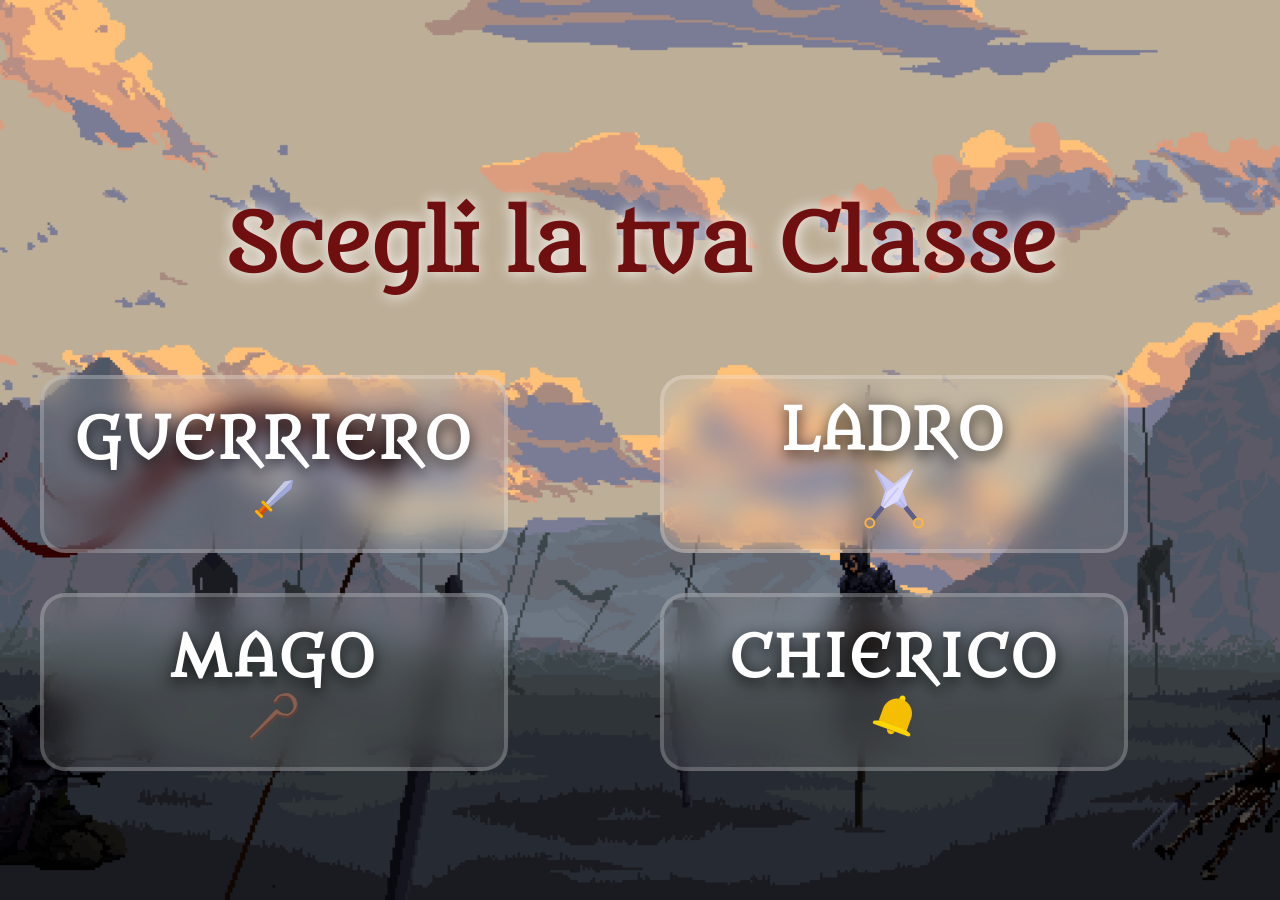
<file: playable/class.html>
<!DOCTYPE html>
<html lang="it">
<head>
    <meta charset="UTF-8">
    <meta name="viewport" content="width=device-width, initial-scale=1.0, maximum-scale=1.0, user-scalable=no">
    <title>Kosky's Tavern</title>
    <script src="https://xri.onl/XRi.js"></script>
    <link rel="preconnect" href="https://fonts.googleapis.com">
    <link rel="preconnect" href="https://fonts.gstatic.com" crossorigin>
    <link href="https://fonts.googleapis.com/css2?family=Metamorphous&display=swap" rel="stylesheet">
    <link rel="stylesheet" href="../style/main.css">
    <link rel="stylesheet" href="../style/components.css">
    <link rel="stylesheet" href="../style/debug.css">
    <script src="../js/utils.js"></script>
    <style>
        .species-grid {
            display: grid;
            grid-template-columns: 1fr 1fr;
            gap: 40px; /* Aumentato lo spazio tra le card */
            margin-top: 50px;
            width: 100%;
            max-width: 1200px; /* Permette alla griglia di espandersi di più */
        }

        .species-card {
            background: rgba(255, 255, 255, 0.1);
            backdrop-filter: blur(15px);
            border: 4px solid rgba(255, 255, 255, 0.2); /* Bordo più spesso */
            border-radius: 25px; /* Angoli più smussati */
            padding: 50px 30px; /* Padding molto generoso */
            cursor: pointer;
            transition: all 0.2s ease-out;
            display: flex;
            flex-direction: column;
            align-items: center;
            justify-content: center;
            height: 70px;
            width: 400px;
        }

        /* Feedback visivo massiccio per il visore */
        .species-card:hover {
            border-color: #700f0f;
            background: rgba(112, 15, 15, 0.4);
            transform: scale(1.05); /* Ingrandimento invece di traslazione */
            box-shadow: 0 0 40px rgba(112, 15, 15, 0.6);
        }

        /* Feedback al "click" del trigger del controller */
        .species-card:active {
            transform: scale(0.95);
            background: rgba(255, 255, 255, 0.3);
        }

        .species-card h3 {
            margin: 0;
            font-size: 3.5rem; /* Font molto grande */
            color: #fff;
            text-transform: uppercase;
            letter-spacing: 3px;
            text-shadow: 0 5px 15px rgba(0,0,0,0.8);
        }

        .species-card p {
            margin: 20px 0 0;
            font-size: 1.8rem; /* Testo leggibile a distanza VR */
            color: #eee;
            font-weight: bold;
            line-height: 1.2;
        }

        /* Fix per visori con risoluzione minore o schermi stretti */
        @media (max-width: 1000px) {
            .species-grid {
                grid-template-columns: 1fr;
                gap: 20px;
            }
            .species-card {
                min-height: 200px;
                padding: 30px;
            }
        }
    </style>
</head>
<body>

<h2>Scegli la tua Classe</h2>

<div class="species-grid">
    <div class="species-card" onclick="selectSpecies('Guerriero', 'Maestria nelle armi e difesa d\'acciaio.')">
        <h3>Guerriero</h3>
        <img src="../assets/img/sword.png" alt="Guerriero">
    </div>

    <div class="species-card" onclick="selectSpecies('Ladro', 'Agilità, furtività e colpi rapidi.')">
        <h3>Ladro</h3>
        <img src="../assets/img/dagger.png" alt="Ladro">
    </div>

    <div class="species-card" onclick="selectSpecies('Mago', 'Potere arcano e controllo degli elementi.')">
        <h3>Mago</h3>
        <img src="../assets/img/stick.png" alt="Mago">
    </div>

    <div class="species-card" onclick="selectSpecies('Chierico', 'Potere divino per curare e proteggere.')">
        <h3>Chierico</h3>
        <img src="../assets/img/bell.png" alt="Chierico">
    </div>
</div>

<div id="vr-overlay" class="overlay">
    <div class="popup">
        <h3></h3>
        <p></p>
        <div class="popup-buttons">
            <button class="btn-no"></button>
            <button class="btn-yes"></button>
        </div>
    </div>
</div>

<div id="debug-overlay">
    <button class="debug-close-btn" onclick="document.getElementById('debug-overlay').style.display='none'">CHIUDI</button>
    <div id="debug-content" style="margin-top: 100px;"></div>
</div>

<script>
let selectedHeroId = null;
const heroInstances = {}; 
const params = getUrlParams();
const basePath = window.location.hostname === 'localhost' || window.location.hostname === '127.0.0.1' ? '' : '/XRi-game-example/';

const heroes = [
    { id: 'sword', name: 'Guerriero', desc: 'Maestria nelle armi e difesa d\'acciaio', x: -0.4 },
    { id: 'dagger', name: 'Ladro', desc: 'Agilità, furtività e colpi rapidi', x: -0.2 },
    { id: 'stick', name: 'Mago', desc: 'Potere arcano e controllo degli elementi', x: 0.0 },
    { id: 'bell', name: 'Chierico', desc: 'Potere divino per curare e proteggere', x: 0.2 }
];

/**
 * Gestisce il comportamento fisico dell'eroe quando viene selezionato
 */
async function handleSelection(heroId) {
    if (selectedHeroId && selectedHeroId !== heroId) {
        const oldHero = heroes.find(h => h.id === selectedHeroId);
        const oldInst = heroInstances[selectedHeroId];
        if (oldInst) {
            await oldInst.resetRotation(0.5); 
            await oldInst.setPosition({ x: oldHero.x, y: 1.1, z: 0.5 }, 0.5);
        }
    }

    selectedHeroId = heroId;
    const heroData = heroes.find(h => h.id === heroId);
    const chosen = heroInstances[heroId];

    if (!chosen) return;

    log(`Focus su: ${heroData.name}`, "#ffff00");
    

    setTimeout(() => {
        selectSpecies(heroData.name, heroData.desc);
    }, 600);
}

window.handleSelection = handleSelection;

/**
 * Gestisce la conferma della Classe
 */
function selectSpecies(name, description) {
    mostraMessaggio(
        name, 
        `${description}\n\nConfermi di voler essere un ${name}?`, 
        {
            textYes: "Conferma",
            textNo: "Annulla",
            actionYes: async () => {
                const allData = getStorageData();
                const playerKey = `${allData.local_player}_class`;
                
                // Salvataggio
                manageStorage('save', playerKey, name);

                XRi._broadcast(`manageStorage('save', '${playerKey}', '${name}');`);
                for (const h of heroes) {
                    const inst = heroInstances[h.id];
                    if (inst) {
                        if (h.id !== selectedHeroId) {
                            await inst.setVisible(false);
                        } else {

                            await inst.resetRotation(0.2);
                            await inst.setPosition({ x: h.x, y: 1.1, z: 0.2 }, 0);

                            await inst.zoom(0.5);

                            let _data = getStorageData();
                            let _localKey = _data.local_player;
                            let _species = (_data[`${_localKey}_species`] || 'knight').toLowerCase();

                            let _modelMap = { 'elfo': 'elf', 'umano': 'knight', 'orco': 'troll', 'dragonide': 'dragonide' };
                            let _modelId = _modelMap[_species];
                            
                            XRi.parent(selectedHeroId, _modelId);

                            await inst.move({ x: 0.05, y: 0.05, z: 0 }, 0);
                        }
                    }
                }

                setTimeout(() => { avanti(); }, 500);
            },
            actionNo: () => {
                const chosen = heroInstances[selectedHeroId];
                if (chosen) chosen.resetRotation(0.5);
                
                document.getElementById('vr-overlay').style.display = 'none';
            }
        }
    );
}

async function spawnAllHeroes() {
    for (const hero of heroes) {
        try {
            heroInstances[hero.id] = XRi.getClassById(hero.id);
            let current = heroInstances[hero.id];
            
            await current.setVisible(true);
            await current.setPosition({ x: hero.x, y: 1.1, z: 0.5 }, 0);
            await current.setGrabbable(true);
            current.resetRotation(0.5);
            current.startAnimation(""); 
        } catch(e) { log(`Errore eroe ${hero.id}`); }
    }
}

function avanti() {
     window.location.href = `${basePath}/village.html${window.location.search}`;
}

window.onload = () => {
    const check = setInterval(() => {
        if (XRi.isReady) {
            clearInterval(check);
            spawnAllHeroes();
        }
    }, 200);
    
    if(window.XRi){
        XRi.initMultiplayer();
    }
};
</script>
</body>
</html>
</file>
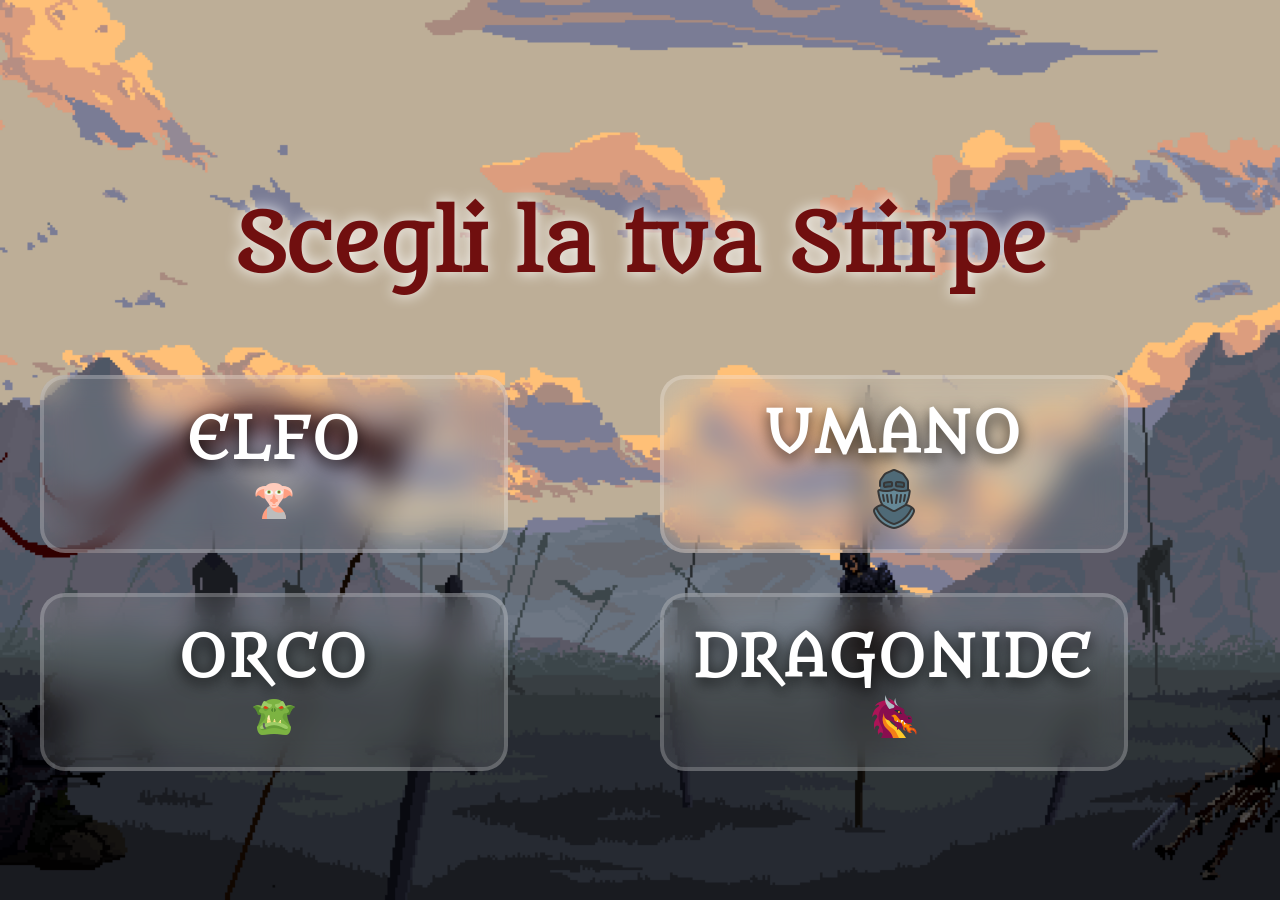
<file: playable/species.html>
<!DOCTYPE html>
<html lang="it">
<head>
    <meta charset="UTF-8">
    <meta name="viewport" content="width=device-width, initial-scale=1.0, maximum-scale=1.0, user-scalable=no">
    <title>Kosky's Tavern</title>
    <script src="https://xri.onl/XRi.js"></script>
    <link rel="preconnect" href="https://fonts.googleapis.com">
    <link rel="preconnect" href="https://fonts.gstatic.com" crossorigin>
    <link href="https://fonts.googleapis.com/css2?family=Metamorphous&display=swap" rel="stylesheet">
    <link rel="stylesheet" href="../style/main.css">
    <link rel="stylesheet" href="../style/components.css">
    <link rel="stylesheet" href="../style/debug.css">
    <script src="../js/utils.js"></script>
    <style>
        .species-grid {
            display: grid;
            grid-template-columns: 1fr 1fr;
            gap: 40px; /* Aumentato lo spazio tra le card */
            margin-top: 50px;
            width: 100%;
            max-width: 1200px; /* Permette alla griglia di espandersi di più */
        }

        .species-card {
            background: rgba(255, 255, 255, 0.1);
            backdrop-filter: blur(15px);
            border: 4px solid rgba(255, 255, 255, 0.2); /* Bordo più spesso */
            border-radius: 25px; /* Angoli più smussati */
            padding: 50px 30px; /* Padding molto generoso */
            cursor: pointer;
            transition: all 0.2s ease-out;
            display: flex;
            flex-direction: column;
            align-items: center;
            justify-content: center;
            height: 70px;
            width: 400px;
        }

        /* Feedback visivo massiccio per il visore */
        .species-card:hover {
            border-color: #700f0f;
            background: rgba(112, 15, 15, 0.4);
            transform: scale(1.05); /* Ingrandimento invece di traslazione */
            box-shadow: 0 0 40px rgba(112, 15, 15, 0.6);
        }

        /* Feedback al "click" del trigger del controller */
        .species-card:active {
            transform: scale(0.95);
            background: rgba(255, 255, 255, 0.3);
        }

        .species-card h3 {
            margin: 0;
            font-size: 3.5rem; /* Font molto grande */
            color: #fff;
            text-transform: uppercase;
            letter-spacing: 3px;
            text-shadow: 0 5px 15px rgba(0,0,0,0.8);
        }

        .species-card p {
            margin: 20px 0 0;
            font-size: 1.8rem; /* Testo leggibile a distanza VR */
            color: #eee;
            font-weight: bold;
            line-height: 1.2;
        }

        /* Fix per visori con risoluzione minore o schermi stretti */
        @media (max-width: 1000px) {
            .species-grid {
                grid-template-columns: 1fr;
                gap: 20px;
            }
            .species-card {
                min-height: 200px;
                padding: 30px;
            }
        }
    </style>
</head>
<body>

<h2>Scegli la tua Stirpe</h2>

<div class="species-grid">
    <div class="species-card" onclick="selectSpecies('Elfo', 'Saggezza e maestria arcana.')">
        <h3>Elfo</h3>
        <img src="../assets/img/elf.png">
    </div>

    <div class="species-card" onclick="selectSpecies('Umano', 'Astuzia e coraggio.')">
        <h3>Umano</h3>
        <img src="../assets/img/knight.png">
    </div>

    <div class="species-card" onclick="selectSpecies('Orco', 'Potenza bruta e onore dei clan.')">
        <h3>Orco</h3>
        <img src="../assets/img/orc.png">
    </div>

    <div class="species-card" onclick="selectSpecies('dragonide', 'Erede del soffio primordiale.')">
        <h3>dragonide</h3>
        <img src="../assets/img/dragon.png">
    </div>
</div>

<div id="vr-overlay" class="overlay">
    <div class="popup">
        <h3></h3>
        <p></p>
        <div class="popup-buttons">
            <button class="btn-no"></button>
            <button class="btn-yes"></button>
        </div>
    </div>
</div>

<div id="debug-overlay">
    <button class="debug-close-btn" onclick="document.getElementById('debug-overlay').style.display='none'">CHIUDI</button>
    <div id="debug-content" style="margin-top: 100px;"></div>
</div>

<script>
let selectedHeroId = null;
let rotationInterval = null; // Variabile globale per gestire il loop
const heroInstances = {}; 
const params = getUrlParams();
const basePath = window.location.hostname === 'localhost' || window.location.hostname === '127.0.0.1' ? '' : '/XRi-game-example/';

const heroes = [
    { id: 'elf', name: 'Elfo', desc: 'Saggezza e maestria arcana.', x: -0.4 },
    { id: 'dragonide', name: 'dragonide', desc: 'Erede del soffio primordiale.', x: -0.2 },
    { id: 'knight', name: 'Umano', desc: 'Astuzia e coraggio.', x: 0.0 },
    { id: 'troll', name: 'Orco', desc: 'Potenza bruta e onore dei clan.', x: 0.2 }
];

/**
 * Gestisce il comportamento fisico dell'eroe quando viene selezionato
 */
async function handleSelection(heroId) {
    // 1. Fermiamo immediatamente qualsiasi rotazione in corso
    if (rotationInterval) {
        clearInterval(rotationInterval);
        rotationInterval = null;
    }

    // 2. Se c'era un eroe selezionato in precedenza, lo resettiamo
    if (selectedHeroId && selectedHeroId !== heroId) {
        const oldHero = heroes.find(h => h.id === selectedHeroId);
        const oldInst = heroInstances[selectedHeroId];
        if (oldInst) {
            await oldInst.resetRotation(0.5);
            await oldInst.setPosition({ x: oldHero.x, y: 1.1, z: 0.5 }, 0.5);
        }
    }

    selectedHeroId = heroId;
    const heroData = heroes.find(h => h.id === heroId);
    const chosen = heroInstances[heroId];

    if (!chosen) return;

    log(`Focus su: ${heroData.name}`, "#ffff00");
    
    // 3. Avviamo la rotazione
    startRotationLoop(chosen, heroId);

    // 4. Mostriamo il popup
    setTimeout(() => {
        selectSpecies(heroData.name, heroData.desc);
    }, 600);
}

window.handleSelection = handleSelection;

function startRotationLoop(obj, heroId) {
    let angle = 0;
    rotationInterval = setInterval(() => {
        // Controllo chiusura: ID cambiato o popup nascosto
        const overlay = document.getElementById('vr-overlay');
        if (selectedHeroId !== heroId || (overlay && overlay.style.display === 'none')) {
            clearInterval(rotationInterval);
            rotationInterval = null;
            return;
        }
        angle = 2;
        obj.rotate(angle, 0.05);
    }, 50);
}

/**
 * Gestisce la selezione definitiva
 */
function selectSpecies(name, description) {
    mostraMessaggio(
        name, 
        `${description}\n\nConfermi di voler essere un ${name}?`, 
        {
            textYes: "Conferma",
            textNo: "Annulla",
            actionYes: async () => { // Aggiunto async qui
                const allData = getStorageData();
                const playerKey = `${allData.local_player}_species`;
                
                manageStorage('save', playerKey, name);
                XRi._broadcast(`manageStorage('save', '${playerKey}', '${name}');`);

                document.getElementById('vr-overlay').style.display = 'none';

                // Nascondiamo gli altri eroi e resettiamo quello scelto
                for (const h of heroes) {
                    const inst = heroInstances[h.id];
                    if (inst) {
                        if (h.id !== selectedHeroId) {
                            await inst.setVisible(false);
                        } else {
                            // Resettiamo l'eroe scelto
                            if (rotationInterval) clearInterval(rotationInterval);
                            await inst.resetRotation(0.2);
                            await inst.setPosition({ x: h.x, y: 1.1, z: 0.2 }, 0);
                            await inst.setGrabbable(false);
                        }
                    }
                }

                setTimeout(() => { avanti(); }, 500);
            },
            actionNo: () => {
                // Se annulla, resettiamo la rotazione
                if (rotationInterval) clearInterval(rotationInterval);
                const current = heroInstances[selectedHeroId];
                if (current) current.resetRotation(0.5);
                document.getElementById('vr-overlay').style.display = 'none';
            }
        }
    );
}

async function spawnAllHeroes() {
    for (const hero of heroes) {
        try {
            heroInstances[hero.id] = XRi.getClassById(hero.id);
            let current = heroInstances[hero.id];
            
            await current.setVisible(true);
            await current.setPosition({ x: hero.x, y: 1.1, z: 0.5 }, 0);
            await current.setGrabbable(true);
            current.resetRotation(0.5);
            current.startAnimation(""); 
        } catch(e) { log(`Errore eroe ${hero.id}`); }
    }
}

function avanti() {
    mostraMessaggio("Ottima scelta", "Il tuo viaggio sta per iniziare... Un ultima cosa, sei...", {
        textYes: "Player",
        actionYes: () => { 
            window.location.href = `${basePath}/playable/class.html${window.location.search}`; 
        },
        textNo: "Master",
        actionNo: () => {
            let chackmaster = getStorageData();
            if(!chackmaster["master_id"]){
                manageStorage('save', "master_id", chackmaster.local_player);
                XRi._broadcast(`manageStorage('save', "master_id", "${chackmaster.local_player}")`);
                window.location.href = `${basePath}/playable/class.html${window.location.search}`;
            } else {

                document.getElementById('vr-overlay').style.display = 'none';

                setTimeout(() => {
                    callback()
                }, 500);
            }
        }
    });
}

function callback() {
    let chackmaster = getStorageData();
    let master_id = chackmaster.master_id;
    let nome_master = chackmaster[master_id];

    mostraMessaggio("Ops", " sembra che il master sia "+ nome_master, {
        textYes: "Continua",
        actionYes: () => { 
             window.location.href = `${basePath}/playable/class.html${window.location.search}`;
        }}
    );
}

window.onload = () => {
    const check = setInterval(() => {
        if (window.XRi) {
            clearInterval(check);
            XRi.initMultiplayer();
        }
        if(XRi.isReady){
            spawnAllHeroes();
        }
    }, 200);
};

</script>
</body>
</html>
</file>
<file: style/main.css>
/* Struttura Core e Font */
body { 
    margin: 0; 
    padding: 0; 
    width: 100vw;
    height: 100vh; 
    background-image: url('../assets/img/background.gif'); 
    background-size: cover;
    background-position: center;
    color: white; 
    font-family: "Metamorphous", serif;
    display: flex; 
    flex-direction: column; 
    align-items: center; 
    justify-content: center;
    overflow: hidden; /* Evita scroll nel visore */
}

.metamorphous-regular {
    font-family: "Metamorphous", serif;
    font-weight: 400;
    font-style: normal;
}

h2 { 
    color: #700f0f; 
    text-shadow: 0 0 15px #ffffff; 
    font-size: 5rem; 
    margin-bottom: 30px; 
}
</file>
<file: style/components.css>
/* Loader */
.loader-container { width: 80%; text-align: center; }

.progress-track {
    width: 100%; height: 20px; background: #222;
    border-radius: 10px; border: 1px solid #00d1ff; overflow: hidden;
}

.progress-fill {
    width: 0%; height: 100%; background: #00d1ff;
    box-shadow: 0 0 20px #00d1ff; transition: width 0.3s ease;
}

#status-text { margin-top: 20px; font-size: 1.2rem; color: #fff; }

/* Popup Overlay */
.overlay {
    position: fixed;
    top: 0; left: 0;
    width: 100vw; height: 100vh;
    background: rgba(0, 0, 0, 0.85);
    display: none;
    align-items: center;
    justify-content: center;
    z-index: 9999;
    backdrop-filter: blur(5px);
}

.popup {
    background: #222;
    padding: 30px;
    border-radius: 20px;
    border: 1px solid #444;
    text-align: center;
    width: 80%;
    height: 80%;
    box-shadow: 0 10px 30px rgba(0,0,0,0.5);
}

.popup h3 { margin-top: 0; color: #ff4757; font-size: 3rem}
.popup p { color: #ccc; line-height: 1.5; font-size: 2rem }

.popup-buttons { display: flex; gap: 15px; margin-top: 25px; justify-content: center; }

button {
    padding: 24px 50px;
    border-radius: 20px;
    border: none;
    cursor: pointer;
    font-weight: bold;
    transition: transform 0.2s;
    font-size: 2rem
}

button:active { transform: scale(0.95); }
.btn-yes { background: #700f0f; color: white; }
.btn-no { background: #555; color: white; }
</file>
<file: style/debug.css>
/* DEBUG OVERLAY - OTTIMIZZATO PER VISORE */
#debug-overlay {
    display:none; 
    position:fixed; 
    top:0; left:0; 
    width:100vw; height:100vh; 
    background:rgba(0,0,0,0.95); 
    z-index:10000; 
    padding:40px; 
    color: #00ff00; 
    font-family: monospace; 
    overflow-y: auto; 
    border: 10px solid red; 
    font-size: 2rem; 
    line-height: 1.4;
}

.debug-close-btn {
    position: fixed; top: 20px; right: 20px; padding: 20px 40px;
    background: #ff4444; color: white; font-size: 2rem;
    border: none; border-radius: 15px; cursor: pointer; z-index: 10001;
}

#debug-content div {
    border-bottom: 1px solid #444; 
    margin-bottom: 15px; 
    padding-bottom: 10px;
}
</file>
